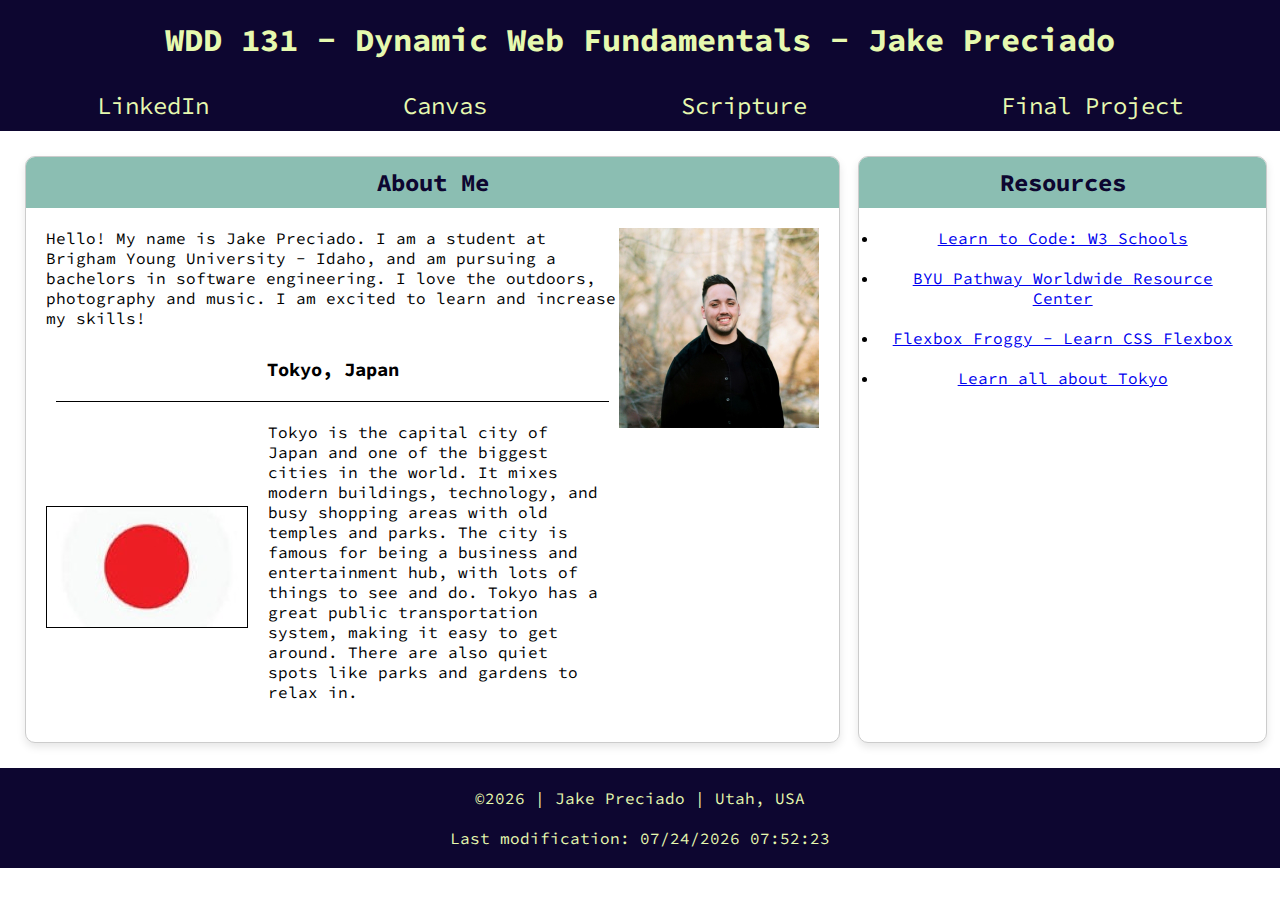
<file: index.html>
<!DOCTYPE html>
<html lang="en">

<head>
    <meta charset="UTF-8">
    <meta name="viewport" content="width=device-width, initial-scale=1.0">
    <title>WDD 131 - Dynamic Web Fundamentals - Jake Preciado</title>
    <meta name="description"
        content="Hello, my name is Jake Preciado! This is the landing page for my course project in WDD 131 - Dynamic Web Fundamentals. This page features a brief introduction about me, various links to other sites and resources, and JavaScript to dynamically update the footer.">
    <meta name="author" content="Jake Preciado">
    <link rel="preconnect" href="https://fonts.googleapis.com">
    <link rel="preconnect" href="https://fonts.gstatic.com" crossorigin>
    <link
        href="https://fonts.googleapis.com/css2?family=Raleway:ital,wght@0,100..900;1,100..900&family=Source+Code+Pro:ital,wght@0,200..900;1,200..900&display=swap"
        rel="stylesheet">
    <link rel="stylesheet" href="styles/base.css">
    <script src="scripts/getdates.js" defer></script>
</head>

<body>
    <header>
        <h1>WDD 131 - Dynamic Web Fundamentals - Jake Preciado</h1>
        <nav>
            <a href="https://www.linkedin.com/feed/">LinkedIn</a>
            <a href="https://byupw.instructure.com/.">Canvas</a>
            <a
                href="https://www.churchofjesuschrist.org/study/scriptures/dc-testament/dc/122?lang=eng&id=p8#p8">Scripture</a>
            <a>Final Project</a>
        </nav>
    </header>
    <main>
        <div class="main-content">
            <section class="card main-content-left">
                <h2>About Me</h2>
                <div class="about-me">
                    <div>
                        <p>
                            Hello! My name is Jake Preciado. I am a student at Brigham Young University - Idaho, and am
                            pursuing a bachelors in software engineering. I love the outdoors, photography and music. I
                            am excited to learn and increase my skills!
                        </p>
                        <div class="Japan">
                            <h3>Tokyo, Japan</h3>
                            <div>
                                <img id="flag" src="images/flag.jpg" alt="Japanese National Flag">
                                <p>
                                    Tokyo is the capital city of Japan and one of the biggest cities in the world. It
                                    mixes modern buildings, technology, and busy shopping areas with old temples and
                                    parks. The city is famous for being a business and entertainment hub, with lots of
                                    things to see and do. Tokyo has a great public transportation system, making it easy
                                    to get around. There are also quiet spots like parks and gardens to relax in.
                                </p>
                            </div>
                        </div>
                    </div>
                    <img id="profile" src="images/profile.jpg" alt="Profile picture of me.">
                </div>
            </section>
            <section class="card main-content-right">
                <h2>Resources</h2>
                <ul>
                    <li><a href="https://www.w3schools.com/">Learn to Code: W3 Schools</a></li>
                    <li><a href="https://resourcecenter.byupathway.edu/">BYU Pathway Worldwide Resource Center</a></li>
                    <li><a href="https://flexboxfroggy.com/">Flexbox Froggy - Learn CSS Flexbox</a></li>
                    <li><a href="https://en.wikipedia.org/wiki/Tokyo">Learn all about Tokyo</a></li>
                </ul>
            </section>
        </div>
    </main>
    <footer>
        <p>&copy;<span id="currentYear"></span> | Jake Preciado | Utah, USA</p>
        <p id="lastModified"></p>
    </footer>
</body>

</html>
</file>
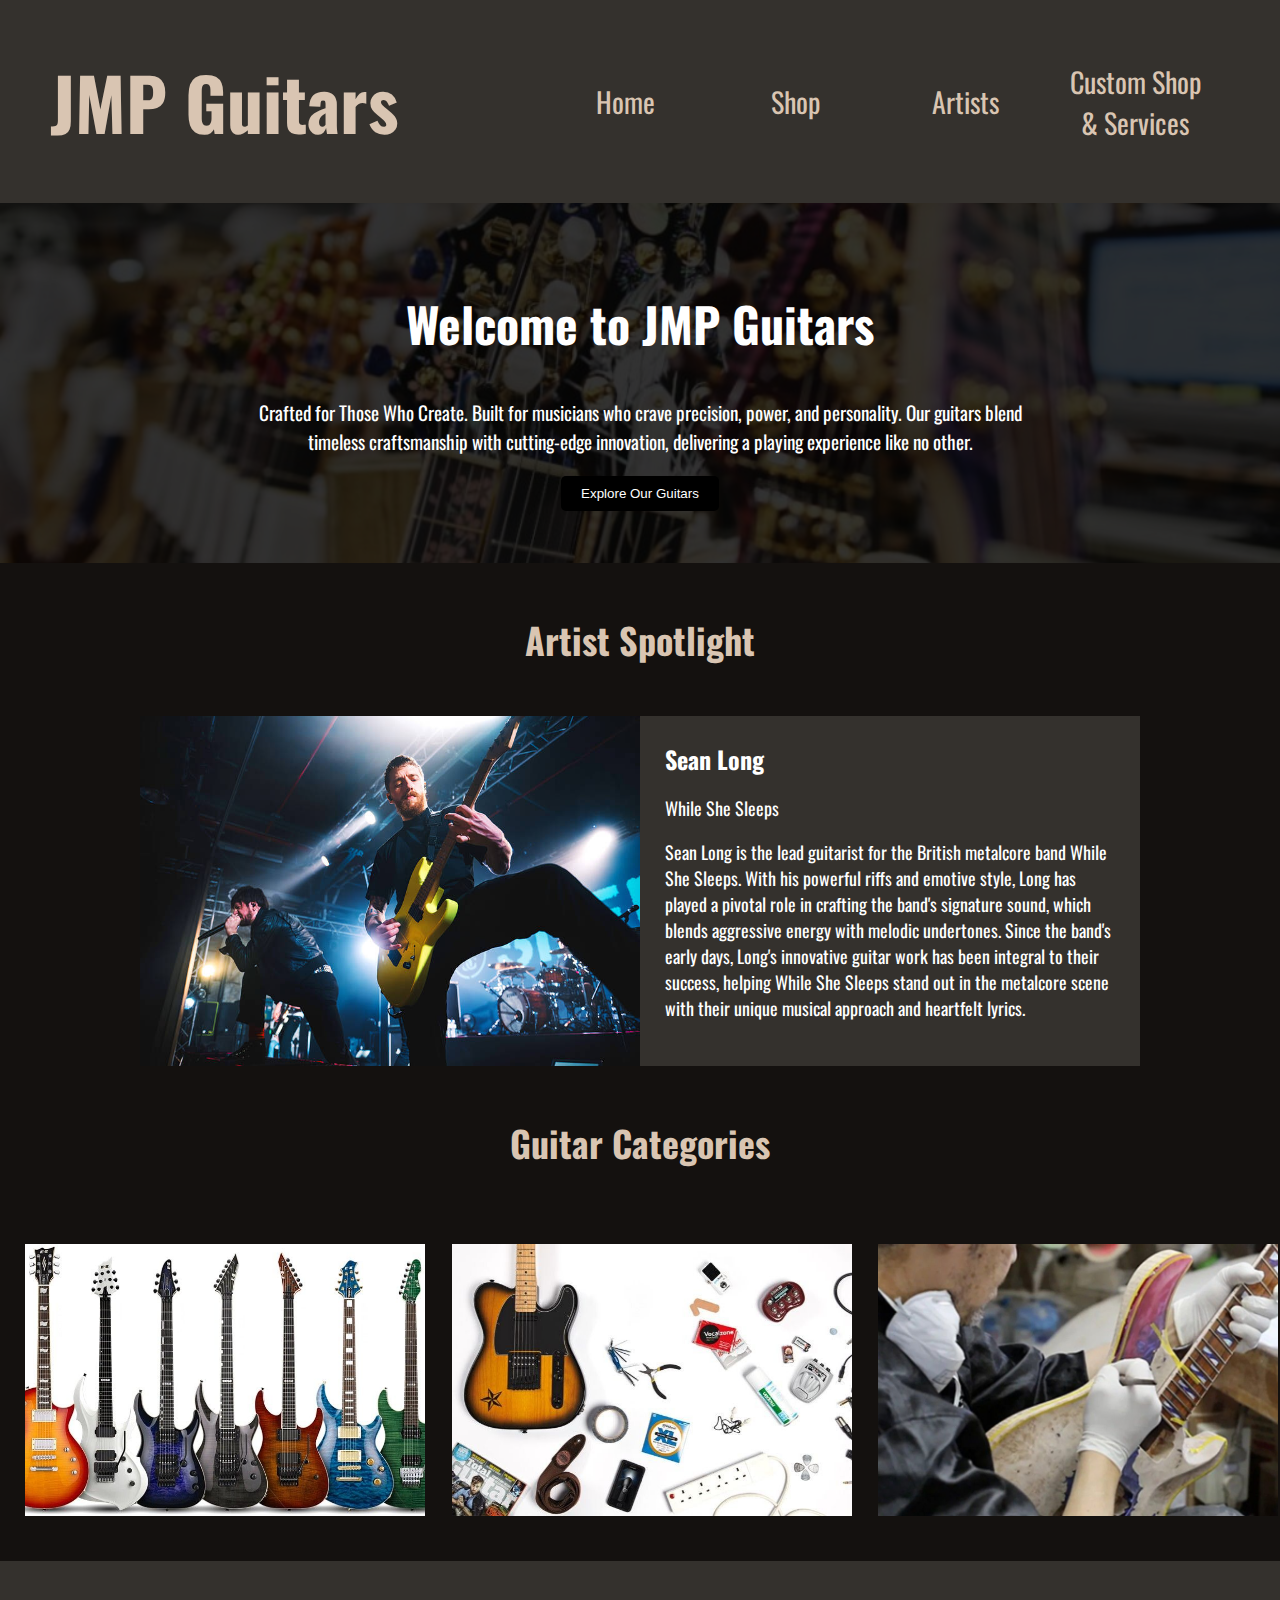
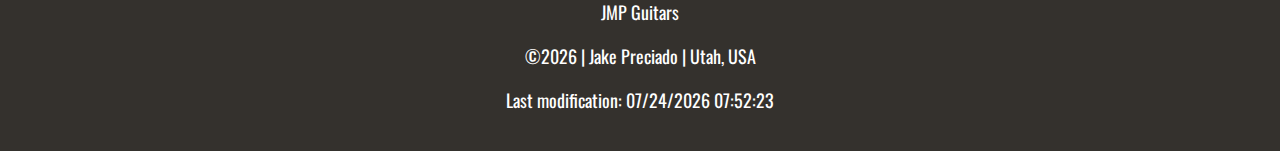
<file: project/index.html>
<!DOCTYPE html>
<html lang="en">

<head>
    <meta charset="UTF-8">
    <meta name="viewport" content="width=device-width, initial-scale=1.0">
    <meta name="description" content="JMP Guitars - Custom Guitars, Accessories, and Services">
    <link rel="preconnect" href="https://fonts.googleapis.com">
    <link rel="preconnect" href="https://fonts.gstatic.com" crossorigin>
    <link href="https://fonts.googleapis.com/css2?family=Oswald:wght@200..700&display=swap" rel="stylesheet">
    <link rel="stylesheet" href="styles/main.css">
    <script src="scripts/main.js" defer></script>
    <title>JMP Guitars</title>
</head>

<body>
    <header>
        <div class="header">
            <h1>JMP Guitars</h1>
            <div class="hamburger-menu" id="hamburger-menu">
                <div class="bar"></div>
                <div class="bar"></div>
                <div class="bar"></div>
            </div>
        </div>
        <nav id="navbar">
            <a href="index.html">Home</a>
            <a href="shop.html">Shop</a>
            <a href="artists.html">Artists</a>
            <a href="custom.html">Custom Shop & Services</a>
        </nav>
    </header>

    <div class="hero">
        <div class="hero-overlay">
            <h1>Welcome to JMP Guitars</h1>
            <p>Crafted for Those Who Create. Built for musicians who crave precision, power, and personality. Our
                guitars blend timeless craftsmanship with cutting-edge innovation, delivering a playing experience like
                no other.</p>
            <a href="shop.html">
                <button class="hero-btn">Explore Our Guitars</button>
            </a>
        </div>
    </div>

    <section class="artist-section">
        <h2 class="section-header">Artist Spotlight</h2>
        <div class="artist-spotlight" id="artists"></div>
    </section>

    <section id="guitar-categories">
        <h2 class="section-header">Guitar Categories</h2>
        <div class="category-grid">
            <div class="category-box">
                <a href="shop.html">
                    <img src="images/guitars.webp" alt="Guitar lineup">
                    <div class="overlay">
                        <h2>Guitars</h2>
                    </div>
                </a>
            </div>
            <div class="category-box">
                <a href="shop.html">
                    <img src="images/accesories.webp" alt="Guitar Accessories">
                    <div class="overlay">
                        <h2>Accessories</h2>
                    </div>
                </a>
            </div>
            <div class="category-box">
                <a href="custom.html">
                    <img src="images/custom-shop.webp" alt="Guitar Custom Build">
                    <div class="overlay">
                        <h2>Custom Shop & Services</h2>
                    </div>
                </a>
            </div>
        </div>
    </section>

    <footer>
        <p>JMP Guitars</p>
        <p>&copy;<span id="currentYear"></span> | Jake Preciado | Utah, USA</p>
        <p id="lastModified"></p>
    </footer>
</body>

</html>
</file>
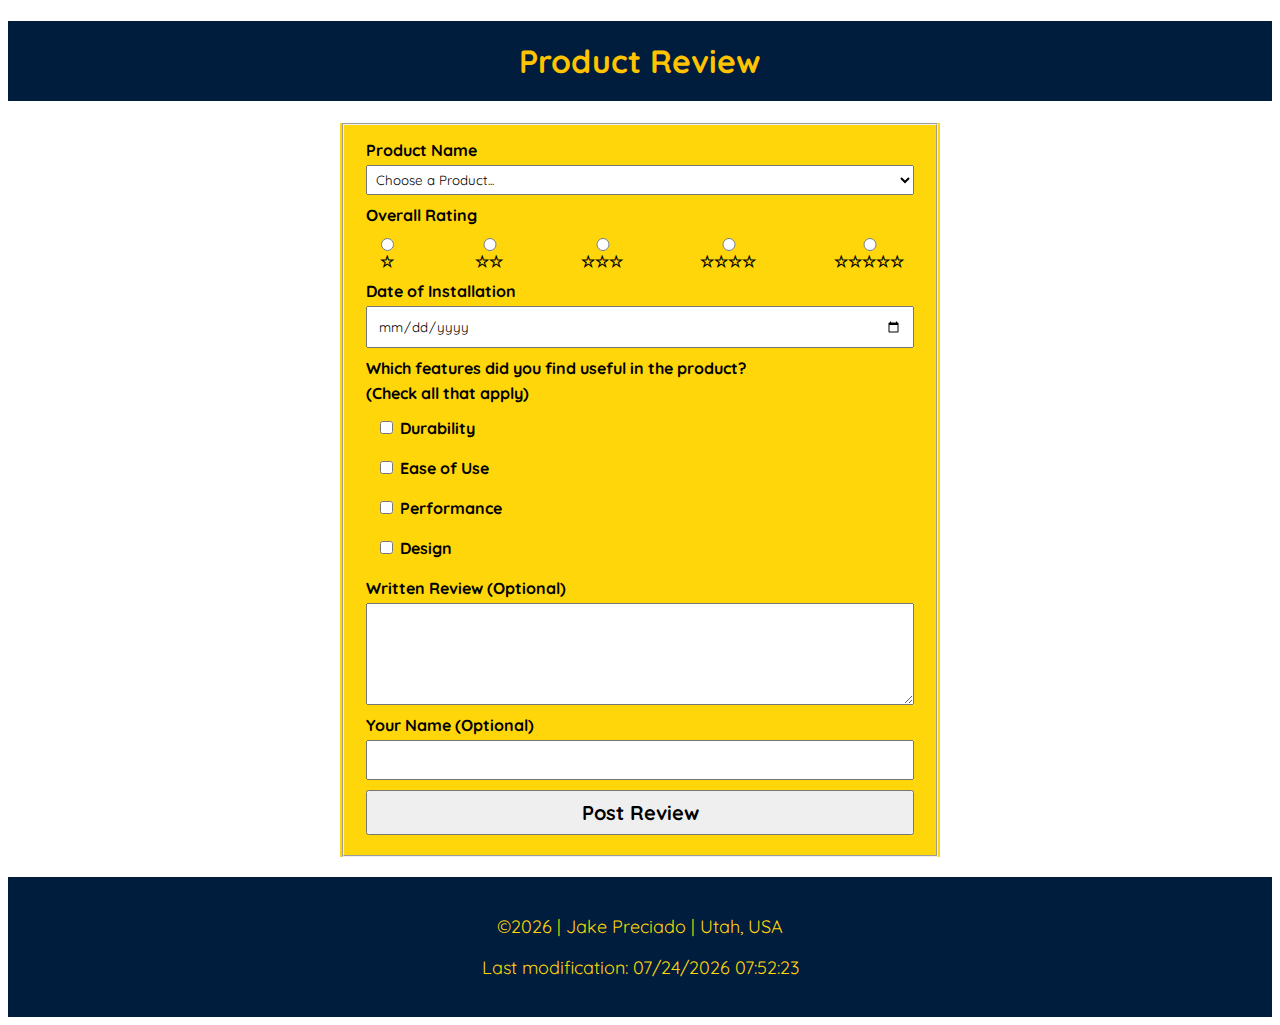
<file: form.html>
<!DOCTYPE html>
<html lang="en">

<head>
    <meta charset="utf-8">
    <meta name="viewport" content="width=device-width, initial-scale=1.0">
    <meta name="description" content="Jake Preciado Product Review Form">
    <meta name="author" content="Jake Preciado">
    <title>Product Review | WDD131 Jake Preciado</title>
    <link rel="preconnect" href="https://fonts.googleapis.com">
    <link rel="preconnect" href="https://fonts.gstatic.com" crossorigin>
    <link href="https://fonts.googleapis.com/css2?family=Quicksand:wght@300..700&display=swap" rel="stylesheet">
    <link rel="stylesheet" href="styles/form.css">
    <script src="scripts/form.js" defer></script>
</head>

<body>
    <header>
        <h1>Product Review</h1>
    </header>
    <main>
        <form id="reviewForm" method="get" action="review.html" class="product">
            <fieldset>
                <div class="product-name">
                    <label for="productName">Product Name</label>
                    <select name="productName" id="productName" required>
                        <option value="newOption" disabled selected>Choose a Product...</option>
                    </select>
                </div>

                <div class="overall-rating">
                    <label>Overall Rating</label>
                    <div class="rating">
                        <div>
                            <input type="radio" name="rating" id="oneStar" required>
                            <label for="oneStar">☆</label>
                        </div>
                        <div>
                            <input type="radio" name="rating" id="twoStar" required>
                            <label for="twoStar">☆☆</label>
                        </div>
                        <div>
                            <input type="radio" name="rating" id="threeStar" required>
                            <label for="threeStar">☆☆☆</label>
                        </div>
                        <div>
                            <input type="radio" name="rating" id="fourStar" required>
                            <label for="fourStar">☆☆☆☆</label>
                        </div>
                        <div>
                            <input type="radio" name="rating" id="fiveStar" required>
                            <label for="fiveStar">☆☆☆☆☆</label>
                        </div>
                    </div>
                </div>

                <div class="date-install">
                    <label for="installDate">Date of Installation</label>
                    <input type="date" name="installation" id="installDate">
                </div>

                <div class="feature-list">
                    <label>Which features did you find useful in the product?</label>
                    <span class="apply">(Check all that apply)</span>
                    <div>
                        <input type="checkbox" name="durability" id="strength">
                        <label for="strength">Durability</label>
                    </div>
                    <div>
                        <input type="checkbox" name="easyuse" id="ease">
                        <label for="ease">Ease of Use</label>
                    </div>
                    <div>
                        <input type="checkbox" name="performance" id="perform">
                        <label for="perform">Performance</label>
                    </div>
                    <div>
                        <input type="checkbox" name="design" id="design">
                        <label for="design">Design</label>
                    </div>
                </div>

                <div class="written-review">
                    <label for="writtenReview">Written Review <span class="optional">(Optional)</span></label>
                    <textarea name="review" id="writtenReview" rows="6"></textarea>
                </div>

                <div class="your-name">
                    <label for="name">Your Name <span class="optional">(Optional)</span></label>
                    <input type="text" name="name" id="name">
                </div>

                <div class="submit-btn">
                    <input id="submit" type="submit" value="Post Review">
                </div>

            </fieldset>
        </form>
    </main>
    <footer>
        <p>&copy;<span id="currentYear"></span> | Jake Preciado | Utah, USA</p>
        <p id="lastModified"></p>
    </footer>
</body>

</html>
</file>
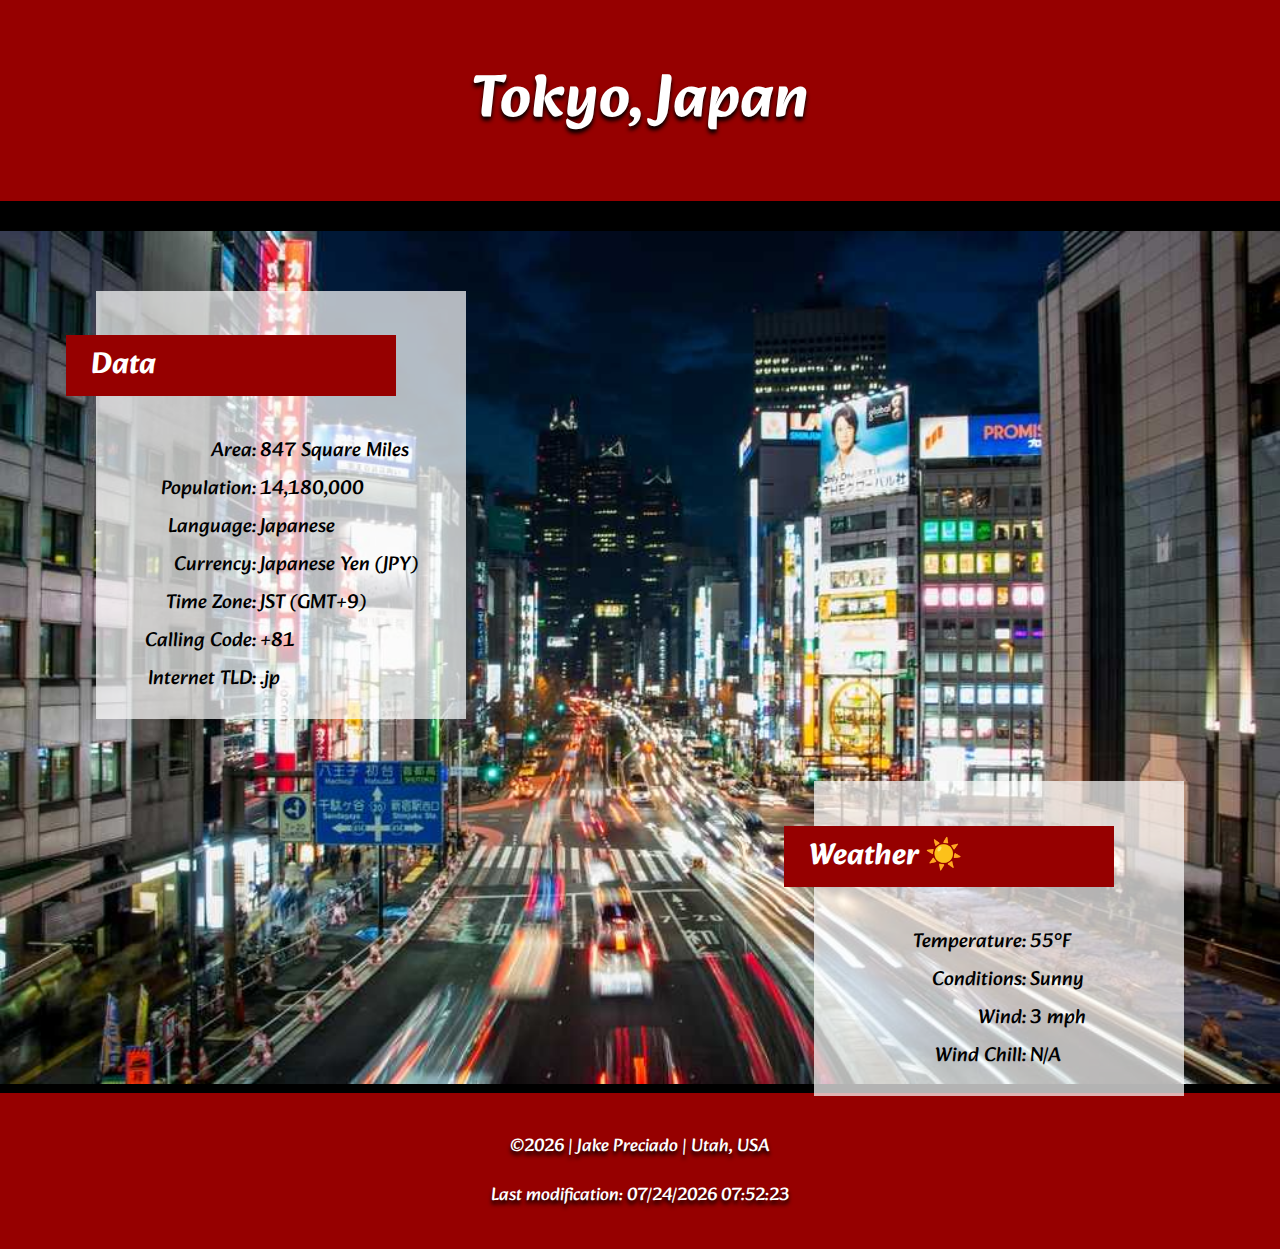
<file: place.html>
<!DOCTYPE html>
<html lang="en">

<head>
    <meta charset="UTF-8">
    <meta name="viewport" content="width=device-width, initial-scale=1.0">
    <title>Tokyo, Japan | WDD131 Jake Preciado</title>
    <meta name="description" content="Information and facts about Tokyo, Japan's weather and city/country. A project for WDD 131.">
    <meta name="author" content="Jake Preciado">
    <link rel="preconnect" href="https://fonts.googleapis.com">
    <link rel="preconnect" href="https://fonts.gstatic.com" crossorigin>
    <link href="https://fonts.googleapis.com/css2?family=Alkatra:wght@400..700&display=swap" rel="stylesheet">
    <link rel="stylesheet" href="styles/place.css">
    <link rel="stylesheet" href="styles/place-large.css">
    <script src="scripts/place.js" defer></script>
</head>

<body>
    <header>
        <h1>Tokyo, Japan</h1>
    </header>
    <main>
        <div class="hero">
            <picture>
                <source srcset="images/tokyo-large.webp" media="(min-width: 700px)">
                <img src="images/tokyo-small.webp" alt="City of Tokyo, Japan" width="700">
            </picture>
        </div>
        <section class="data">
            <h2>Data</h2>
            <table>
                <tr>
                    <td>Area:</td>
                    <td>847 Square Miles</td>
                </tr>
                <tr>
                    <td>Population: </td>
                    <td>14,180,000</td>
                </tr>
                <tr>
                    <td>Language: </td>
                    <td>Japanese</td>
                </tr>
                <tr>
                    <td>Currency: </td>
                    <td>Japanese Yen (JPY)</td>
                </tr>
                <tr>
                    <td>Time Zone: </td>
                    <td>JST (GMT+9)</td>
                </tr>
                <tr>
                    <td>Calling Code: </td>
                    <td>+81</td>
                </tr>
                <tr>
                    <td>Internet TLD:</td>
                    <td>.jp</td>
                </tr>
            </table>
        </section>
        <section class="weather">
            <h2>Weather</h2>
            <img src="images/sunny-icon.svg" alt="Sunny weather Icon">
            <table>
                <tr>
                    <td>Temperature: </td>
                    <td id="temp-value">55°F</td>
                </tr>
                <tr>
                    <td>Conditions: </td>
                    <td>Sunny</td>
                </tr>
                <tr>
                    <td>Wind: </td>
                    <td id="wind-speed">3 mph</td>
                </tr>
                <tr>
                    <td>Wind Chill: </td>
                    <td id="windchill-factor"></td>
                </tr>
            </table>
        </section>
    </main>
    <footer>
        <p>&copy;<span id="currentYear"></span> | Jake Preciado | Utah, USA</p>
        <p id="lastModified"></p>
    </footer>
</body>

</html>
</file>
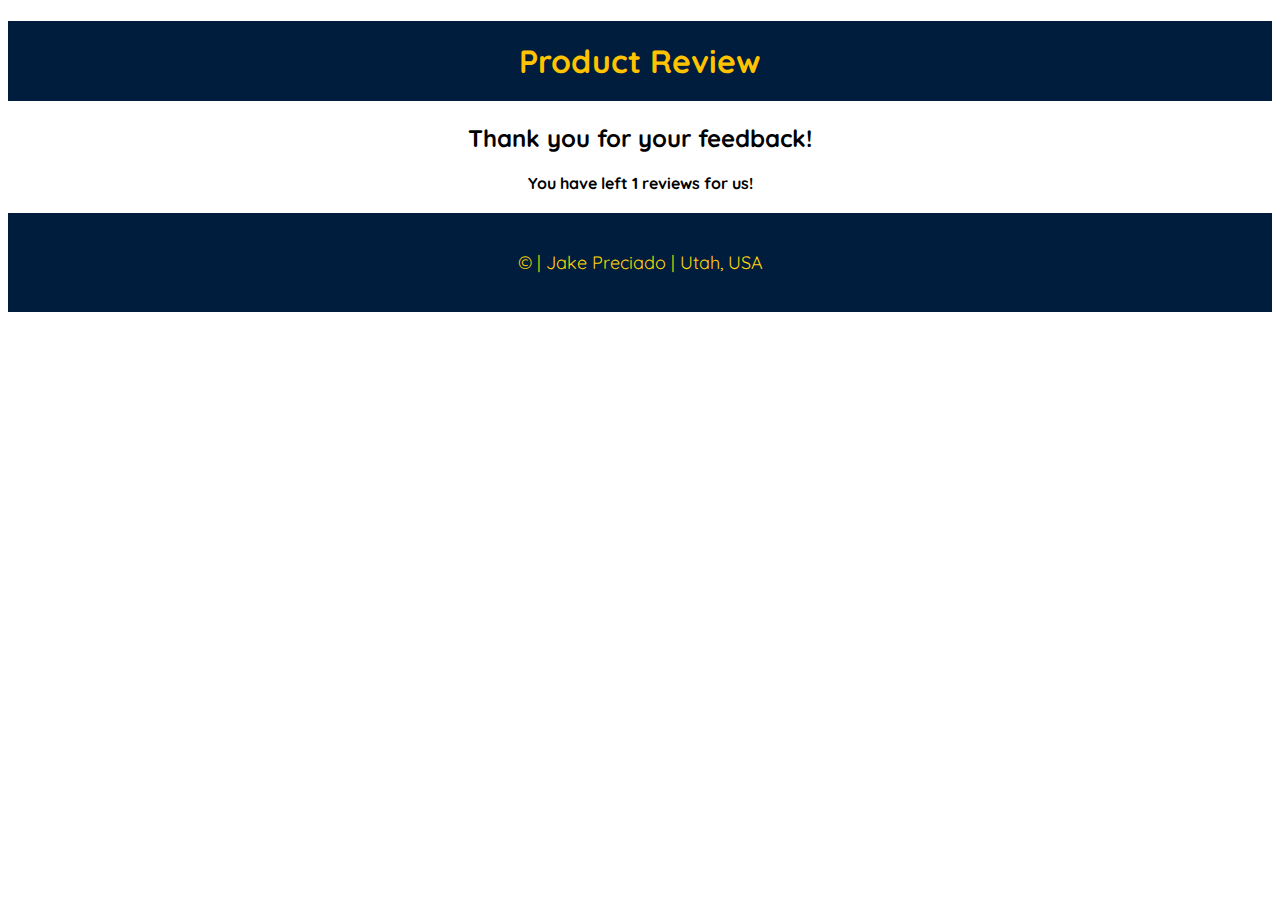
<file: review.html>
<!DOCTYPE html>
<html lang="en">

<head>
    <meta charset="utf-8">
    <meta name="viewport" content="width=device-width, initial-scale=1.0">
    <meta name="description" content="Jake Preciado Product Review Form">
    <meta name="author" content="Jake Preciado">
    <title>Product Review | WDD131 Jake Preciado</title>
    <link rel="preconnect" href="https://fonts.googleapis.com">
    <link rel="preconnect" href="https://fonts.gstatic.com" crossorigin>
    <link href="https://fonts.googleapis.com/css2?family=Quicksand:wght@300..700&display=swap" rel="stylesheet">
    <link rel="stylesheet" href="styles/form.css">
    <script src="scripts/review.js" defer></script>
</head>

<body>
    <header>
        <h1>Product Review</h1>
    </header>
    <main>
        <h2>Thank you for your feedback!</h2>
        <p>You have left <span id="reviews"></span> reviews for us!</p>
    </main>
    <footer>
        <p>&copy;<span id="currentYear"></span> | Jake Preciado | Utah, USA</p>
        <p id="lastModified"></p>
    </footer>
</body>

</html>
</file>
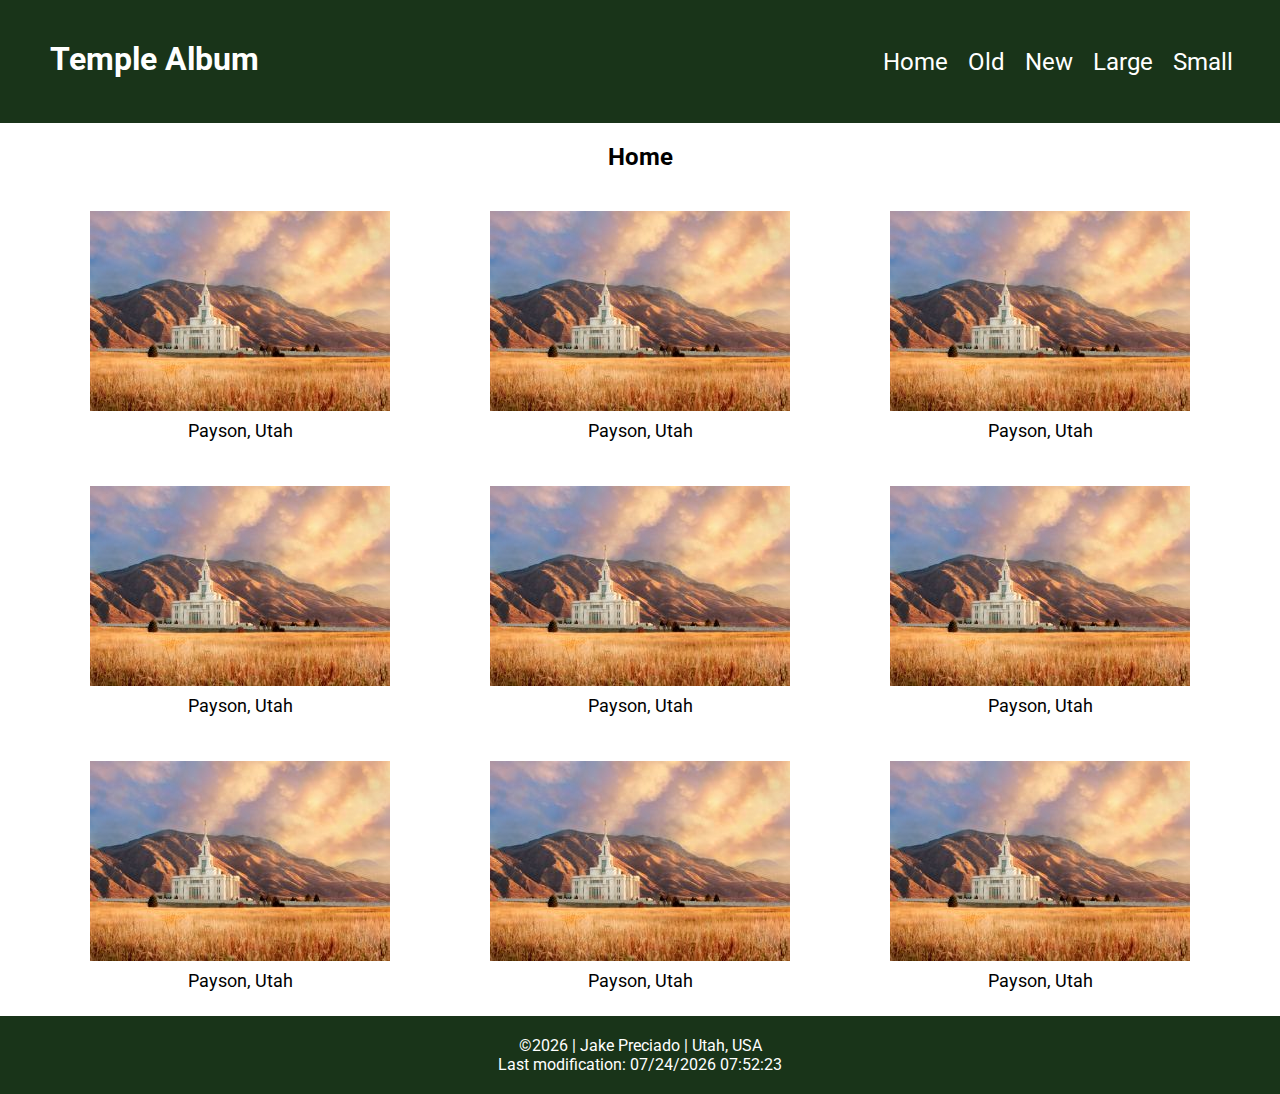
<file: temples.html>
<!DOCTYPE html>
<html lang="en">

<head>
    <meta charset="UTF-8">
    <meta name="viewport" content="width=device-width, initial-scale=1.0">
    <title> Temple Album | WDD 131 - Jake Preciado</title>
    <meta name="description"
        content="Hello, my name is Jake Preciado! This is the temple picture album for my course project in WDD 131 - Dynamic Web Fundamentals.">
    <meta name="author" content="Jake Preciado">
    <link rel="preconnect" href="https://fonts.googleapis.com">
    <link rel="preconnect" href="https://fonts.gstatic.com" crossorigin>
    <link
        href="https://fonts.googleapis.com/css2?family=Raleway:ital,wght@0,100..900;1,100..900&family=Roboto:ital,wght@0,100..900;1,100..900&family=Source+Code+Pro:ital,wght@0,200..900;1,200..900&display=swap"
        rel="stylesheet">
    <link rel="stylesheet" href="styles/temples.css">
    <link rel="stylesheet" href="styles/temples-large.css">
    <script src="scripts/temples.js" defer></script>
</head>

<body>
    <header>
        <div class="header-title">
            <h1>Temple Album</h1>
            <div class="hamburger-menu" id="hamburger-menu">
                <div class="bar"></div>
                <div class="bar"></div>
                <div class="bar"></div>
            </div>
        </div>
        <nav id="navbar">
            <a href="#home">Home</a>
            <a href="#old">Old</a>
            <a href="#new">New</a>
            <a href="#large">Large</a>
            <a href="#small">Small</a>
        </nav>
    </header>
    <main>
        <h2>Home</h2>
        <div class="picture-grid">
            <figure>
                <img src="images/payson-temple.jpg"
                    alt="The Church of Jesus Christ of Latter Day Saints - Payson, Utah Temple">
                <figcaption>Payson, Utah</figcaption>
            </figure>
            <figure>
                <img src="images/payson-temple.jpg"
                    alt="The Church of Jesus Christ of Latter Day Saints - Payson, Utah Temple">
                <figcaption>Payson, Utah</figcaption>
            </figure>
            <figure>
                <img src="images/payson-temple.jpg"
                    alt="The Church of Jesus Christ of Latter Day Saints - Payson, Utah Temple">
                <figcaption>Payson, Utah</figcaption>
            </figure>
            <figure>
                <img src="images/payson-temple.jpg"
                    alt="The Church of Jesus Christ of Latter Day Saints - Payson, Utah Temple">
                <figcaption>Payson, Utah</figcaption>
            </figure>
            <figure>
                <img src="images/payson-temple.jpg"
                    alt="The Church of Jesus Christ of Latter Day Saints - Payson, Utah Temple">
                <figcaption>Payson, Utah</figcaption>
            </figure>
            <figure>
                <img src="images/payson-temple.jpg"
                    alt="The Church of Jesus Christ of Latter Day Saints - Payson, Utah Temple">
                <figcaption>Payson, Utah</figcaption>
            </figure>
            <figure>
                <img src="images/payson-temple.jpg"
                    alt="The Church of Jesus Christ of Latter Day Saints - Payson, Utah Temple">
                <figcaption>Payson, Utah</figcaption>
            </figure>
            <figure>
                <img src="images/payson-temple.jpg"
                    alt="The Church of Jesus Christ of Latter Day Saints - Payson, Utah Temple">
                <figcaption>Payson, Utah</figcaption>
            </figure>
            <figure>
                <img src="images/payson-temple.jpg"
                    alt="The Church of Jesus Christ of Latter Day Saints - Payson, Utah Temple">
                <figcaption>Payson, Utah</figcaption>
            </figure>
        </div>
    </main>
    <footer>
        <p>&copy;<span id="currentYear"></span> | Jake Preciado | Utah, USA</p>
        <p id="lastModified"></p>
    </footer>
</body>

</html>
</file>
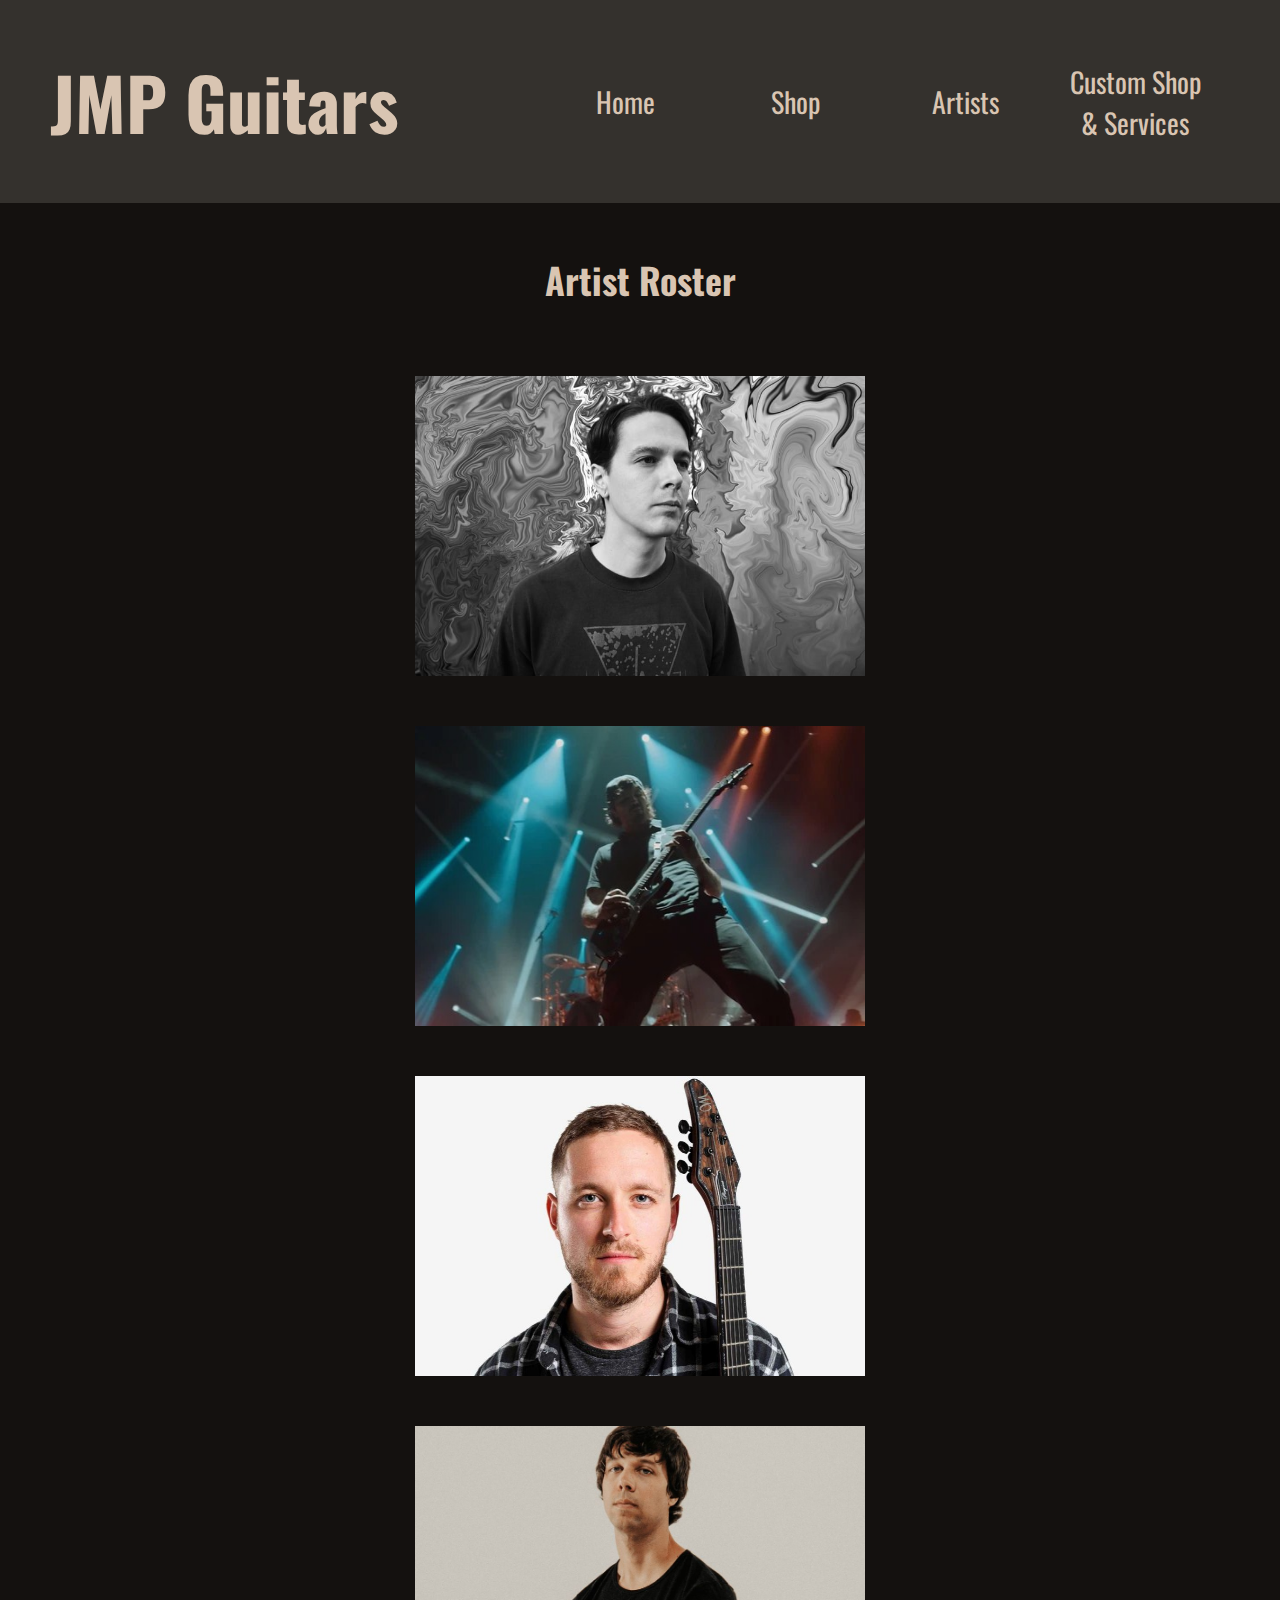
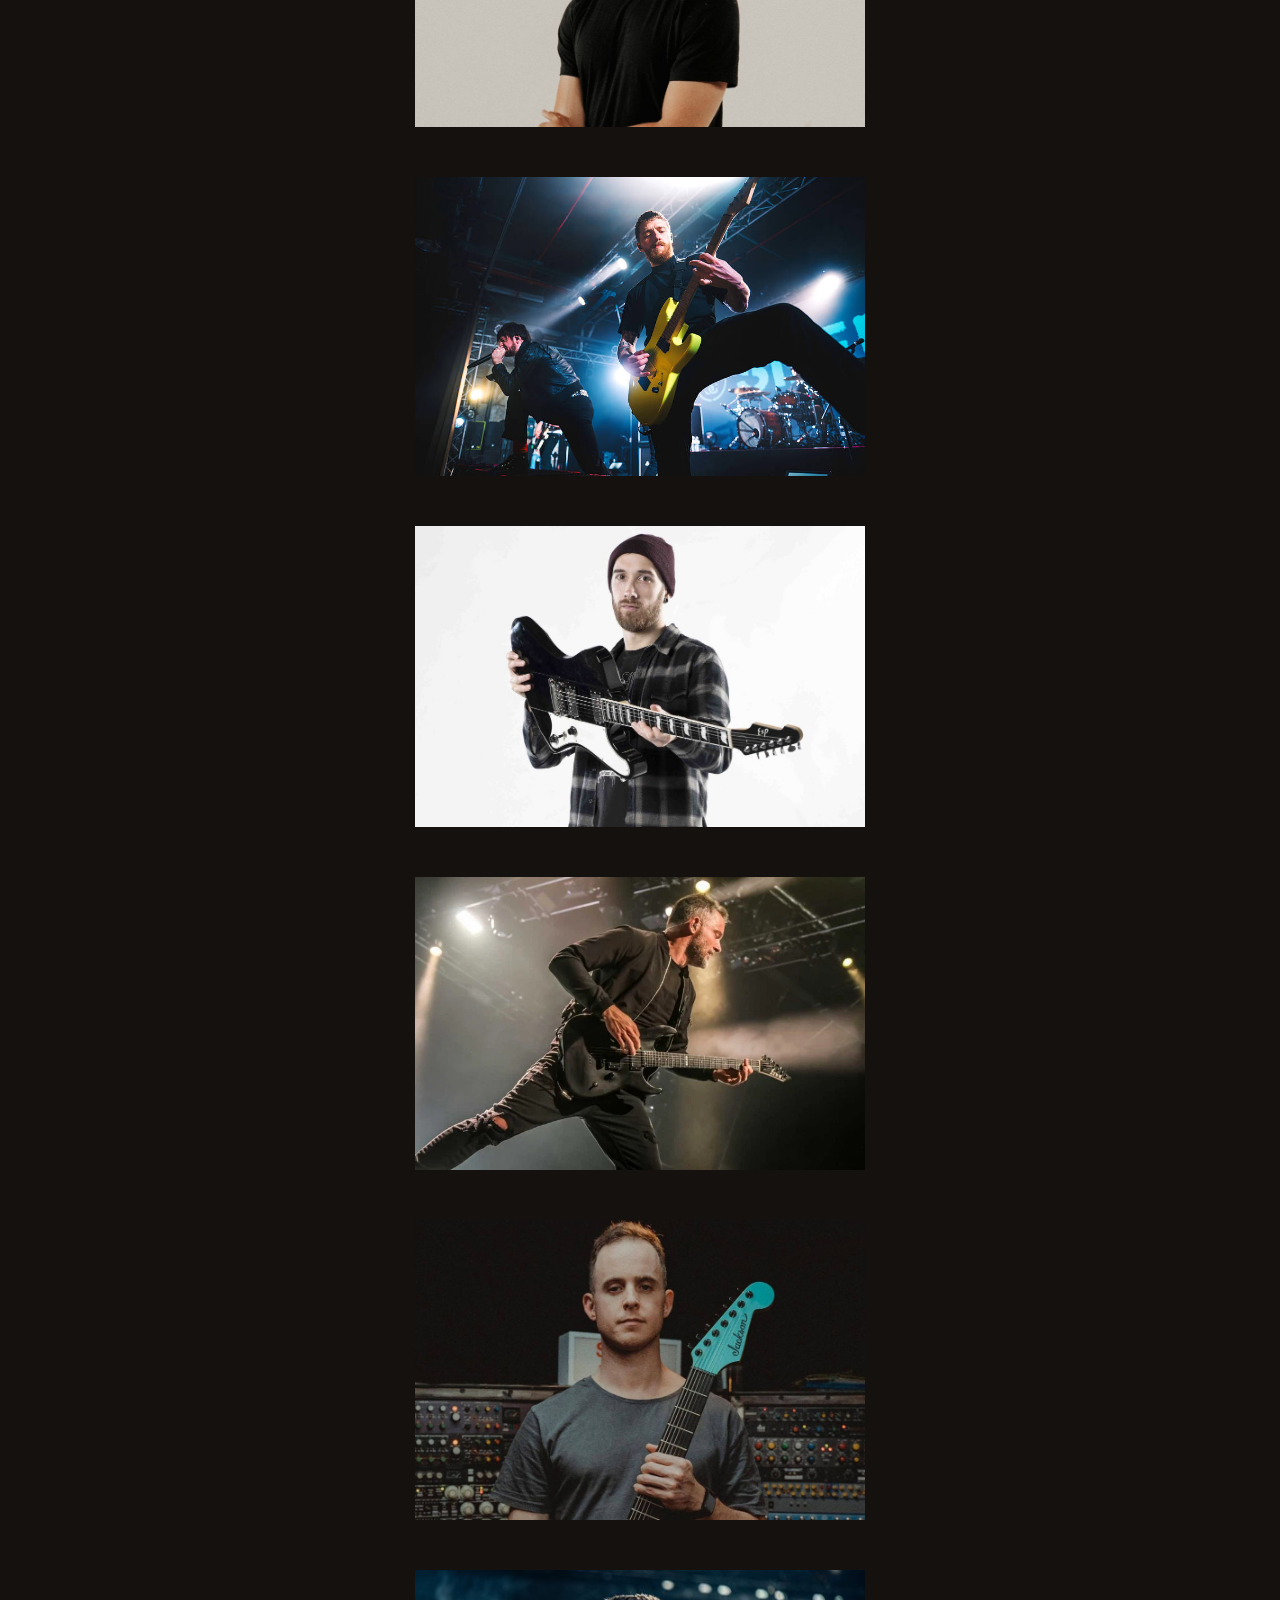
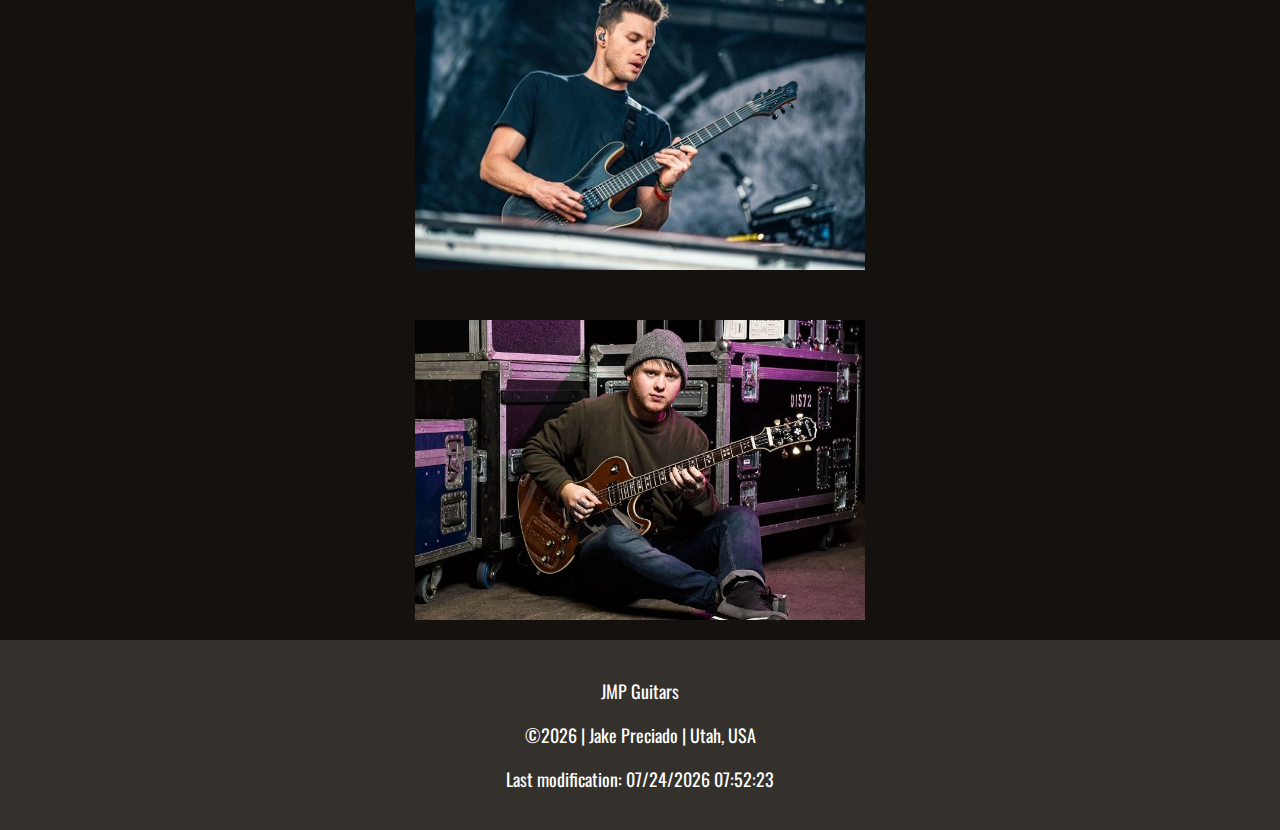
<file: project/artists.html>
<!DOCTYPE html>
<html lang="en">

<head>
    <meta charset="UTF-8">
    <meta name="viewport" content="width=device-width, initial-scale=1.0">
    <meta name="description" content="JMP Guitars - Custom Guitars, Accessories, and Services">
    <link rel="preconnect" href="https://fonts.googleapis.com">
    <link rel="preconnect" href="https://fonts.gstatic.com" crossorigin>
    <link href="https://fonts.googleapis.com/css2?family=Oswald:wght@200..700&display=swap" rel="stylesheet">
    <link rel="stylesheet" href="styles/artist.css">
    <link rel="stylesheet" href="styles/main.css">
    <script src="scripts/artists.js" defer></script>
    <title>JMP Guitars</title>
</head>

<body>
    <header>
        <div class="header">
            <h1>JMP Guitars</h1>
            <div class="hamburger-menu" id="hamburger-menu">
                <div class="bar"></div>
                <div class="bar"></div>
                <div class="bar"></div>
            </div>
        </div>
        <nav id="navbar">
            <a href="index.html">Home</a>
            <a href="shop.html">Shop</a>
            <a href="artists.html">Artists</a>
            <a href="custom.html">Custom Shop & Services</a>
        </nav>
    </header>

    <main>
        <h2 class="section-header">Artist Roster</h2>
        <section class="artist-section">
            <div class="artists" id="artists"></div>
        </section>
    </main>

    <div class="modal" id="modal">
        <div class="modal-content">
            <h2 class="modal-header" id="modalHeader"></h2>
            <p class="modal-body" id="modalBody"></p>
            <button class="close-btn" id="closeModal">Close</button>
        </div>
    </div>

    <footer>
        <p>JMP Guitars</p>
        <p>&copy;<span id="currentYear"></span> | Jake Preciado | Utah, USA</p>
        <p id="lastModified"></p>
    </footer>
</body>

</html>
</file>
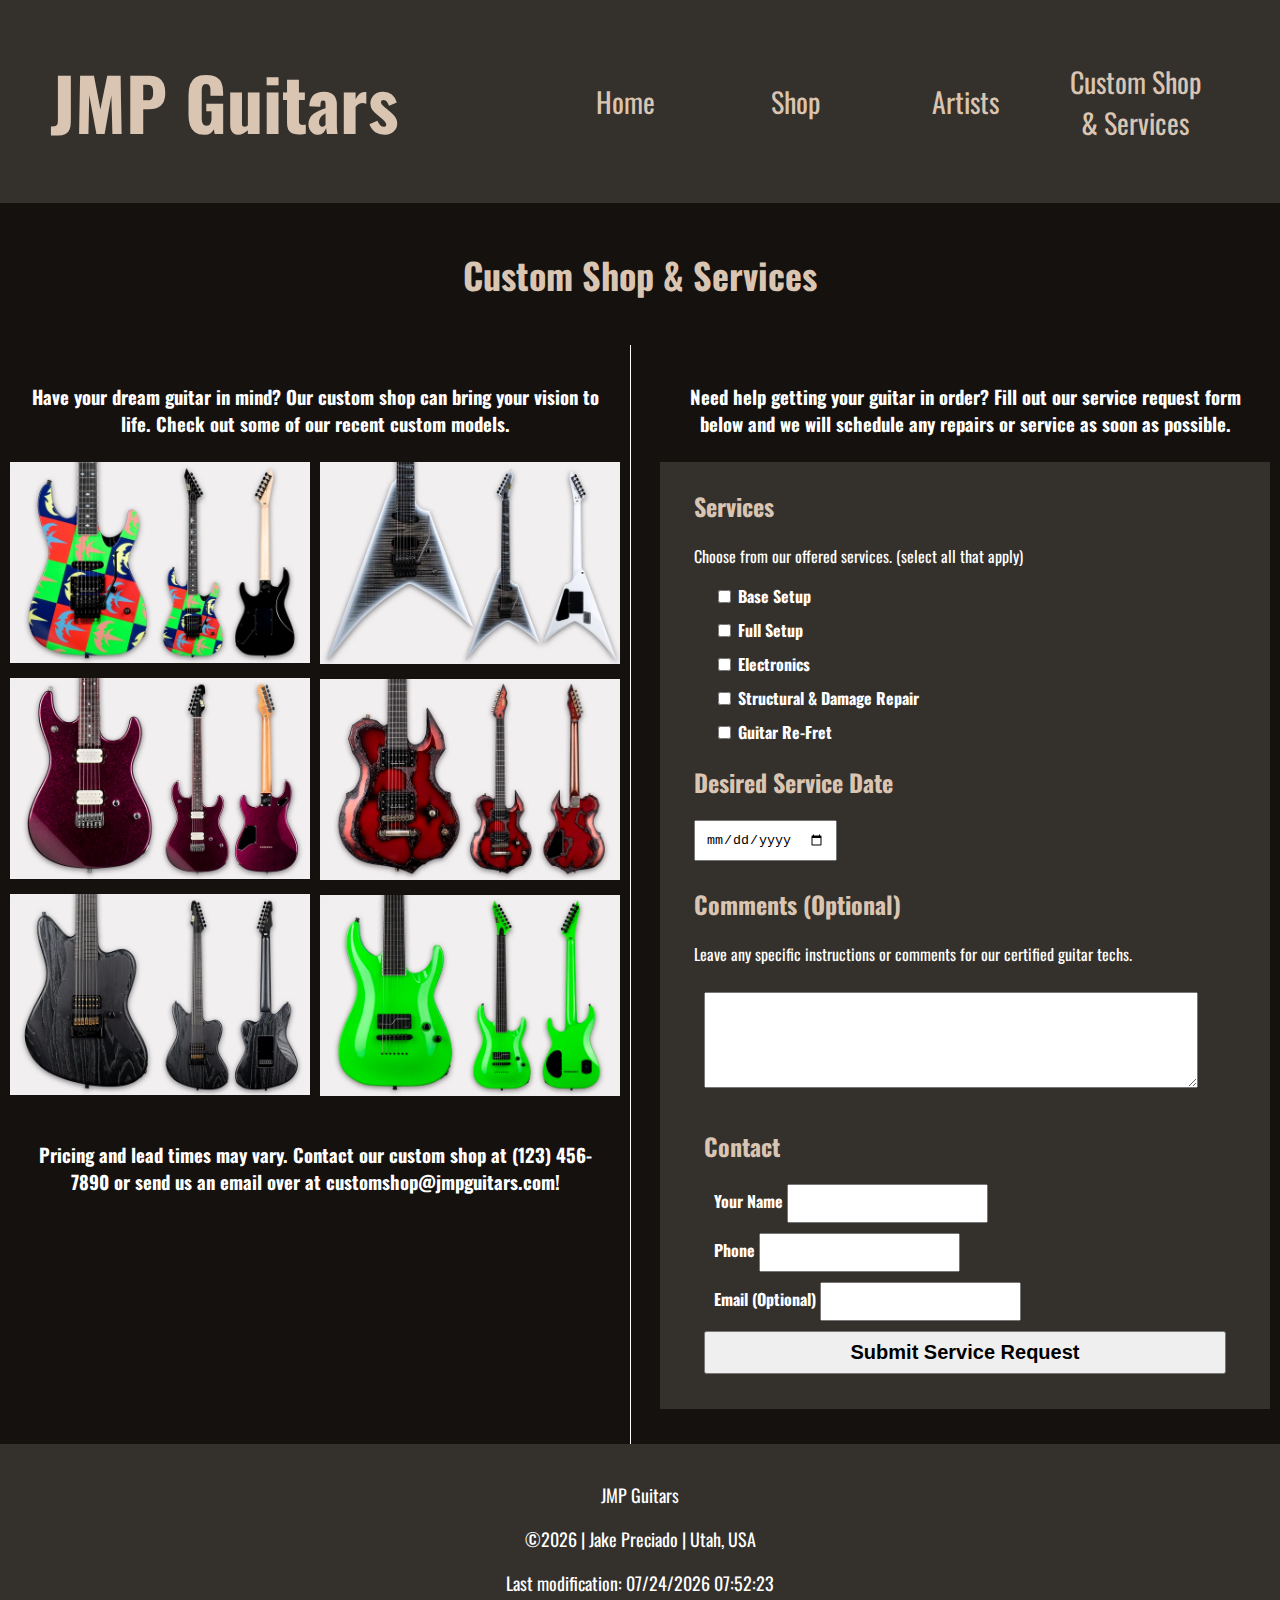
<file: project/custom.html>
<!DOCTYPE html>
<html lang="en">

<head>
    <meta charset="UTF-8">
    <meta name="viewport" content="width=device-width, initial-scale=1.0">
    <meta name="description" content="JMP Guitars - Custom Guitars, Accessories, and Services">
    <link rel="preconnect" href="https://fonts.googleapis.com">
    <link rel="preconnect" href="https://fonts.gstatic.com" crossorigin>
    <link href="https://fonts.googleapis.com/css2?family=Oswald:wght@200..700&display=swap" rel="stylesheet">
    <link rel="stylesheet" href="styles/main.css">
    <link rel="stylesheet" href="styles/custom.css">
    <script src="scripts/custom.js" defer></script>
    <title>JMP Guitars</title>
</head>

<body>
    <header>
        <div class="header">
            <h1>JMP Guitars</h1>
            <div class="hamburger-menu" id="hamburger-menu">
                <div class="bar"></div>
                <div class="bar"></div>
                <div class="bar"></div>
            </div>
        </div>
        <nav id="navbar">
            <a href="index.html">Home</a>
            <a href="shop.html">Shop</a>
            <a href="artists.html">Artists</a>
            <a href="custom.html">Custom Shop & Services</a>
        </nav>
    </header>

    <h1 class="section-header">Custom Shop & Services</h1>

    <main class="customs-page-grid">
        <section class="page-column left">
            <h3>Have your dream guitar in mind? Our custom shop can bring your vision to life. Check out some of our
                recent custom models.</h3>
            <div class="custom-models">
                <div class="custom-column">
                    <img src="images/custom1.webp" alt="Custom Shop Guitar">
                    <img src="images/custom2.webp" alt="Custom Shop Guitar">
                    <img src="images/custom3.webp" alt="Custom Shop Guitar">
                </div>
                <div class="custom-column">
                    <img src="images/custom4.webp" alt="Custom Shop Guitar">
                    <img src="images/custom5.webp" alt="Custom Shop Guitar">
                    <img src="images/custom6.webp" alt="Custom Shop Guitar">
                </div>
            </div>
            <h3>Pricing and lead times may vary. Contact our custom shop at (123) 456-7890 or send us an email over at
                customshop@jmpguitars.com!</h3>
        </section>

        <section class="page-column">
            <h3>Need help getting your guitar in order? Fill out our service request form below and we will schedule any
                repairs or service as soon as possible.</h3>
            <form id="serviceForm" method="get" onsubmit="return handleFormSubmission(event)">
                <fieldset>

                    <div class="comments form-section">
                        <div class="services ">
                            <h2>Services</h2>
                            <p>Choose from our offered services. (select all that apply)</p>
                            <div class="services">
                                <div>
                                    <input type="checkbox" name="service[]" id="baseSetup">
                                    <label for="baseSetup">Base Setup</label>
                                </div>
                                <div>
                                    <input type="checkbox" name="service[]" id="fullSetup">
                                    <label for="fullSetup">Full Setup</label>
                                </div>
                                <div>
                                    <input type="checkbox" name="service[]" id="electronics">
                                    <label for="electronics">Electronics</label>
                                </div>
                                <div>
                                    <input type="checkbox" name="service[]" id="repairs">
                                    <label for="repairs">Structural & Damage Repair</label>
                                </div>
                                <div>
                                    <input type="checkbox" name="service[]" id="reFret">
                                    <label for="reFret">Guitar Re-Fret</label>
                                </div>
                            </div>
                        </div>

                        <div class="date-of-service form-section">
                            <h2>Desired Service Date</h2>
                            <input type="date" name="serviceDate" id="serviceDate">
                        </div>

                        <div class="comments form-section">
                            <h2>Comments <span class="optional">(Optional)</span></h2>
                            <p>Leave any specific instructions or comments for our certified guitar techs.</p>
                            <textarea name="comments" id="comments" rows="6"></textarea>
                        </div>

                        <div class="comments form-section">
                            <div class="contact ">
                                <h2>Contact</h2>
                                <div>
                                    <label for="name">Your Name</label>
                                    <input type="text" name="name" id="name" required>
                                </div>
                                <div>
                                    <label for="phone">Phone</label>
                                    <input type="tel" name="phone" id="phone" required>
                                </div>
                                <div>
                                    <label for="email">Email <span class="optional">(Optional)</span></label>
                                    <input type="email" name="email" id="email">
                                </div>
                            </div>

                            <div class="submit-btn">
                                <input id="submit" type="submit" value="Submit Service Request">
                            </div>

                </fieldset>
            </form>
        </section>
    </main>

    <footer>
        <p>JMP Guitars</p>
        <p>&copy;<span id="currentYear"></span> | Jake Preciado | Utah, USA</p>
        <p id="lastModified"></p>
    </footer>
</body>

</html>
</file>
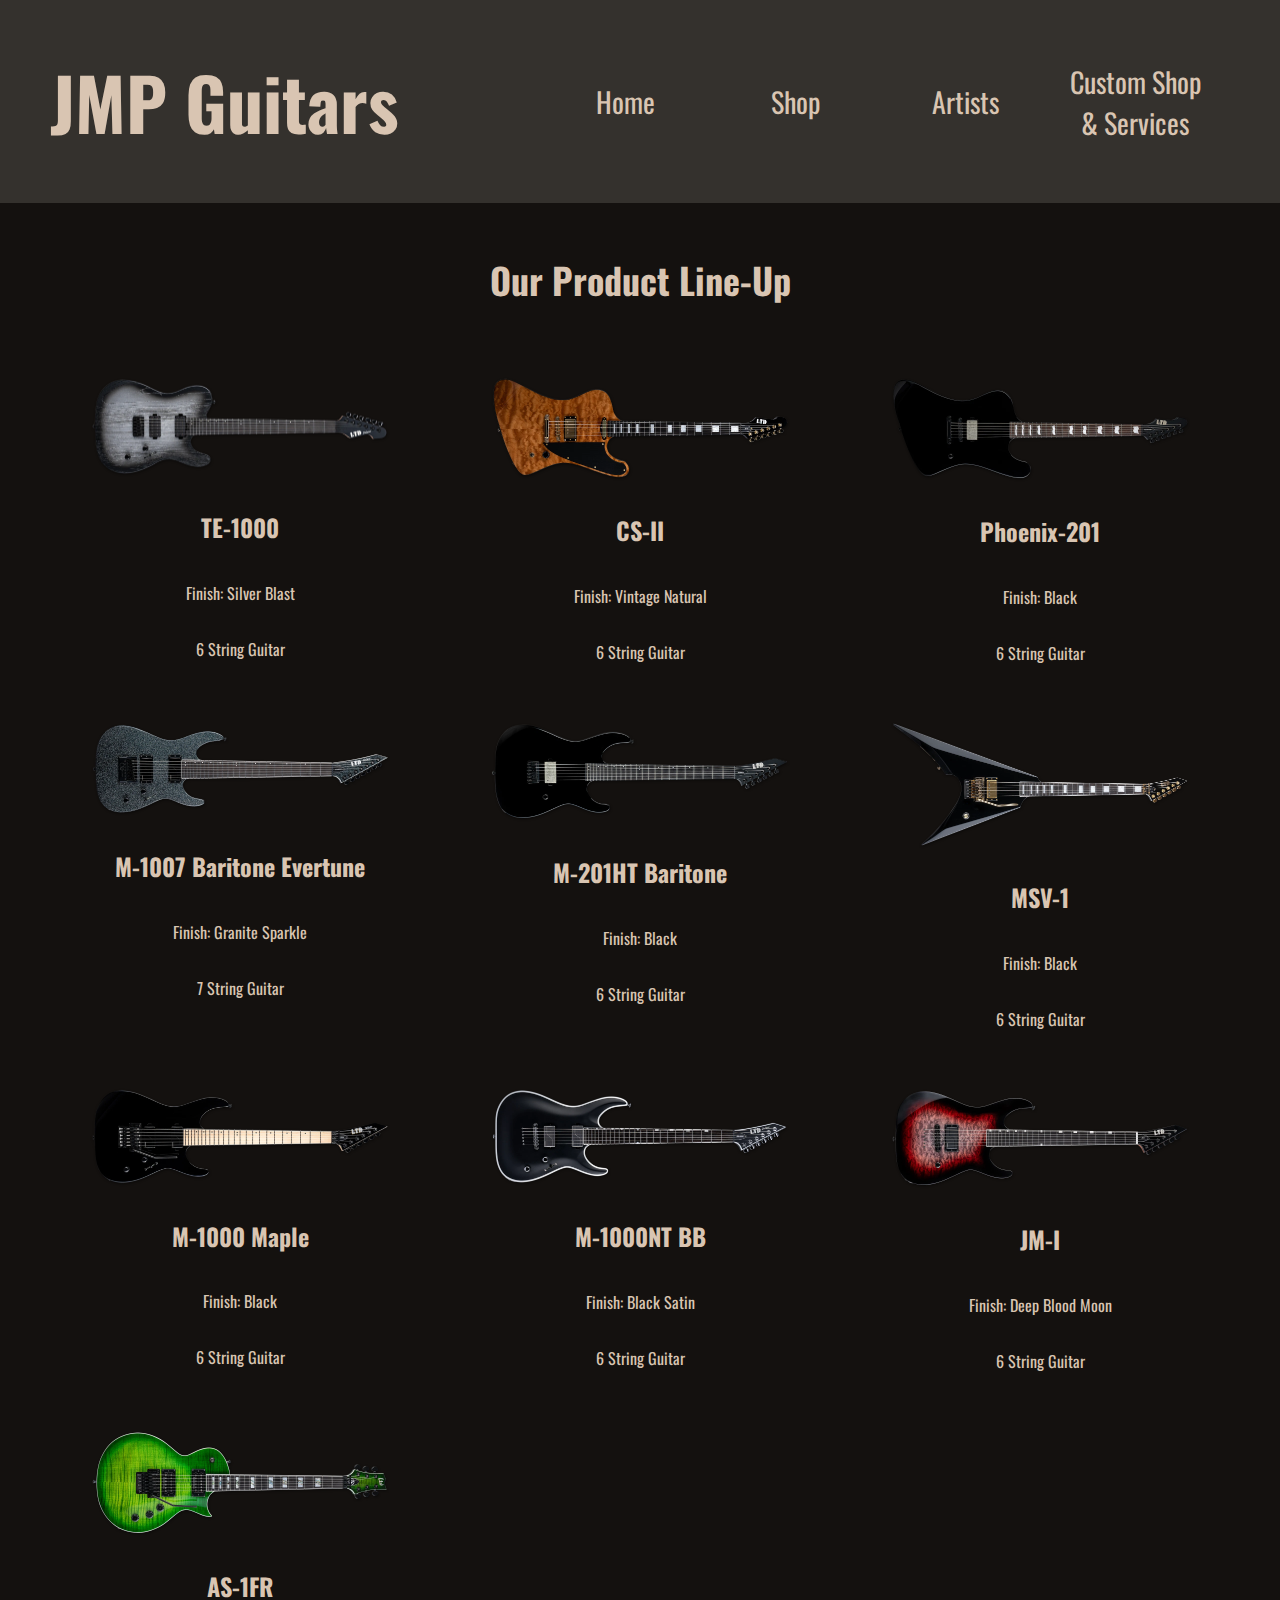
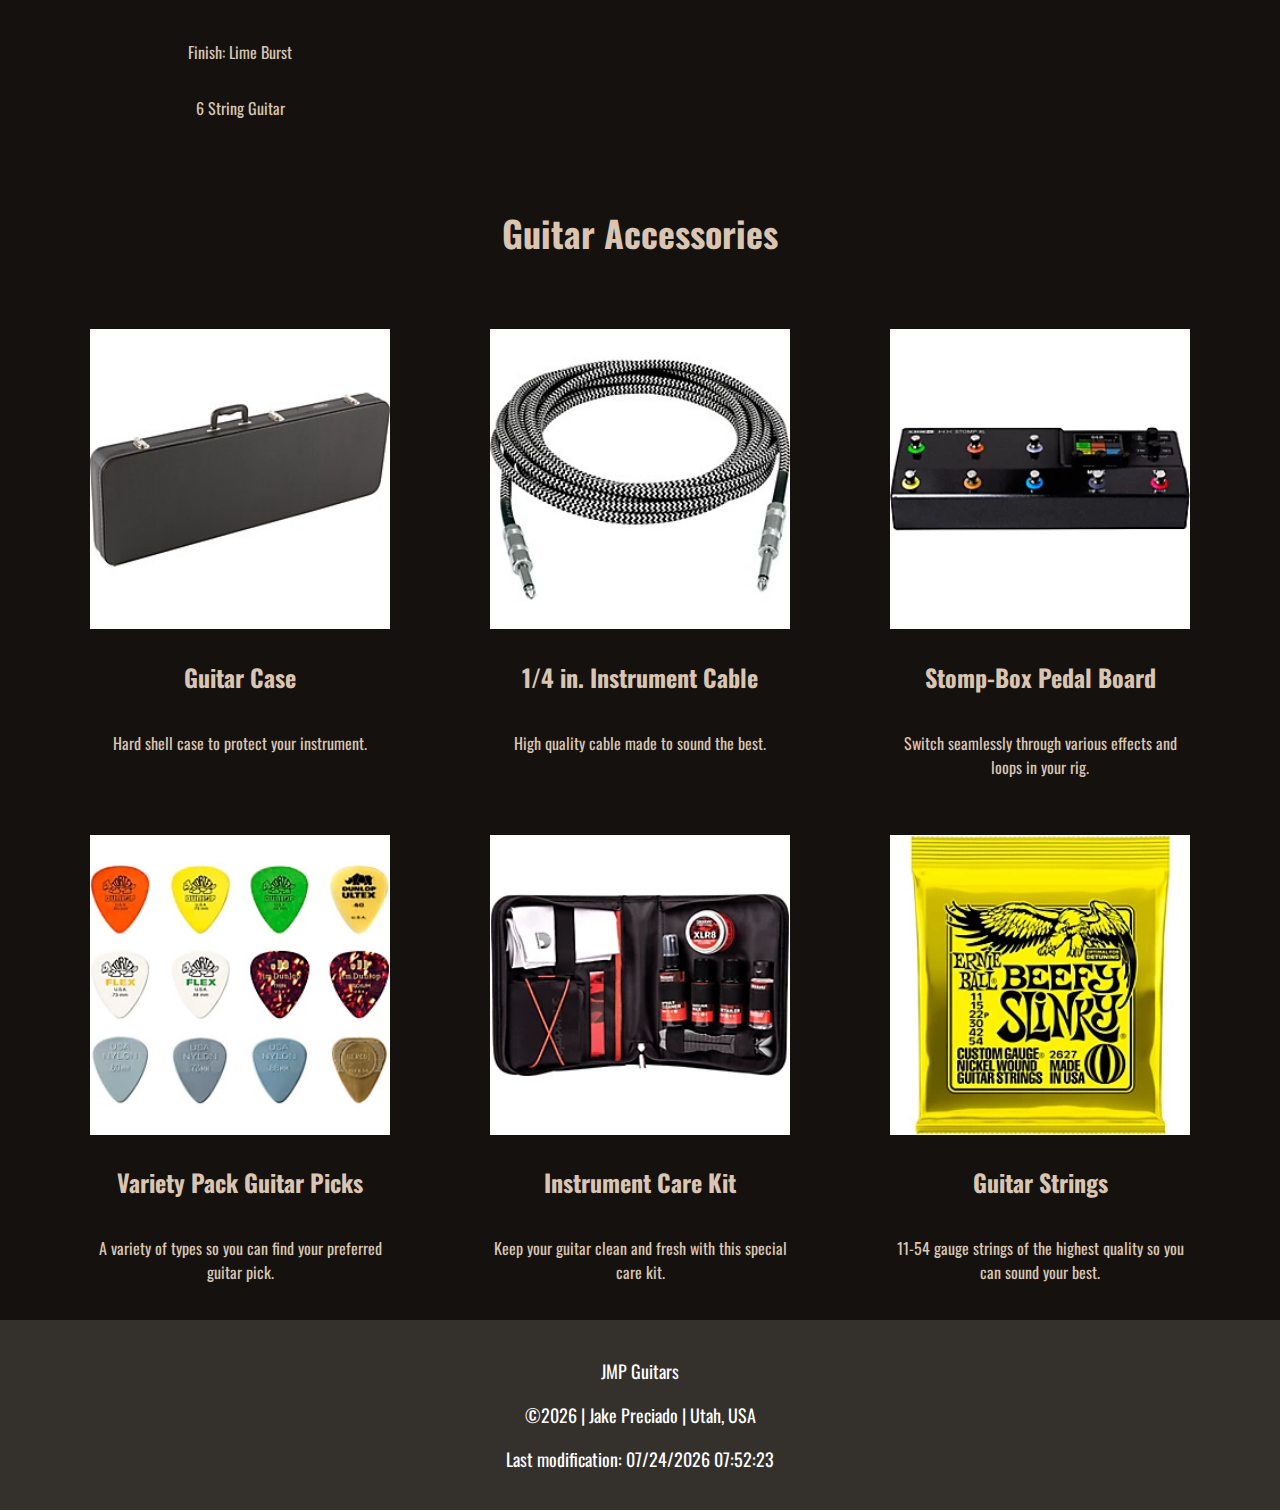
<file: project/shop.html>
<!DOCTYPE html>
<html lang="en">

<head>
    <meta charset="UTF-8">
    <meta name="viewport" content="width=device-width, initial-scale=1.0">
    <meta name="description" content="JMP Guitars - Custom Guitars, Accessories, and Services">
    <link rel="preconnect" href="https://fonts.googleapis.com">
    <link rel="preconnect" href="https://fonts.gstatic.com" crossorigin>
    <link href="https://fonts.googleapis.com/css2?family=Oswald:wght@200..700&display=swap" rel="stylesheet">
    <link rel="stylesheet" href="styles/main.css">
    <link rel="stylesheet" href="styles/shop.css">
    <script src="scripts/shop.js" defer></script>
    <title>JMP Guitars</title>
</head>

<body>
    <header>
        <div class="header">
            <h1>JMP Guitars</h1>
            <div class="hamburger-menu" id="hamburger-menu">
                <div class="bar"></div>
                <div class="bar"></div>
                <div class="bar"></div>
            </div>
        </div>
        <nav id="navbar">
            <a href="index.html">Home</a>
            <a href="shop.html">Shop</a>
            <a href="artists.html">Artists</a>
            <a href="custom.html">Custom Shop & Services</a>
        </nav>
    </header>

    <main>
        <h2 class="section-header">Our Product Line-Up</h2>
        <section class="guitars-section">
            <div class="guitars" id="guitars"></div>
        </section>
        <h2 class="section-header">Guitar Accessories</h2>
        <section class="accessories-section">
            <div class="accessories" id="accessories"></div>
        </section>

    </main>

    <footer>
        <p>JMP Guitars</p>
        <p>&copy;<span id="currentYear"></span> | Jake Preciado | Utah, USA</p>
        <p id="lastModified"></p>
    </footer>
</body>

</html>
</file>
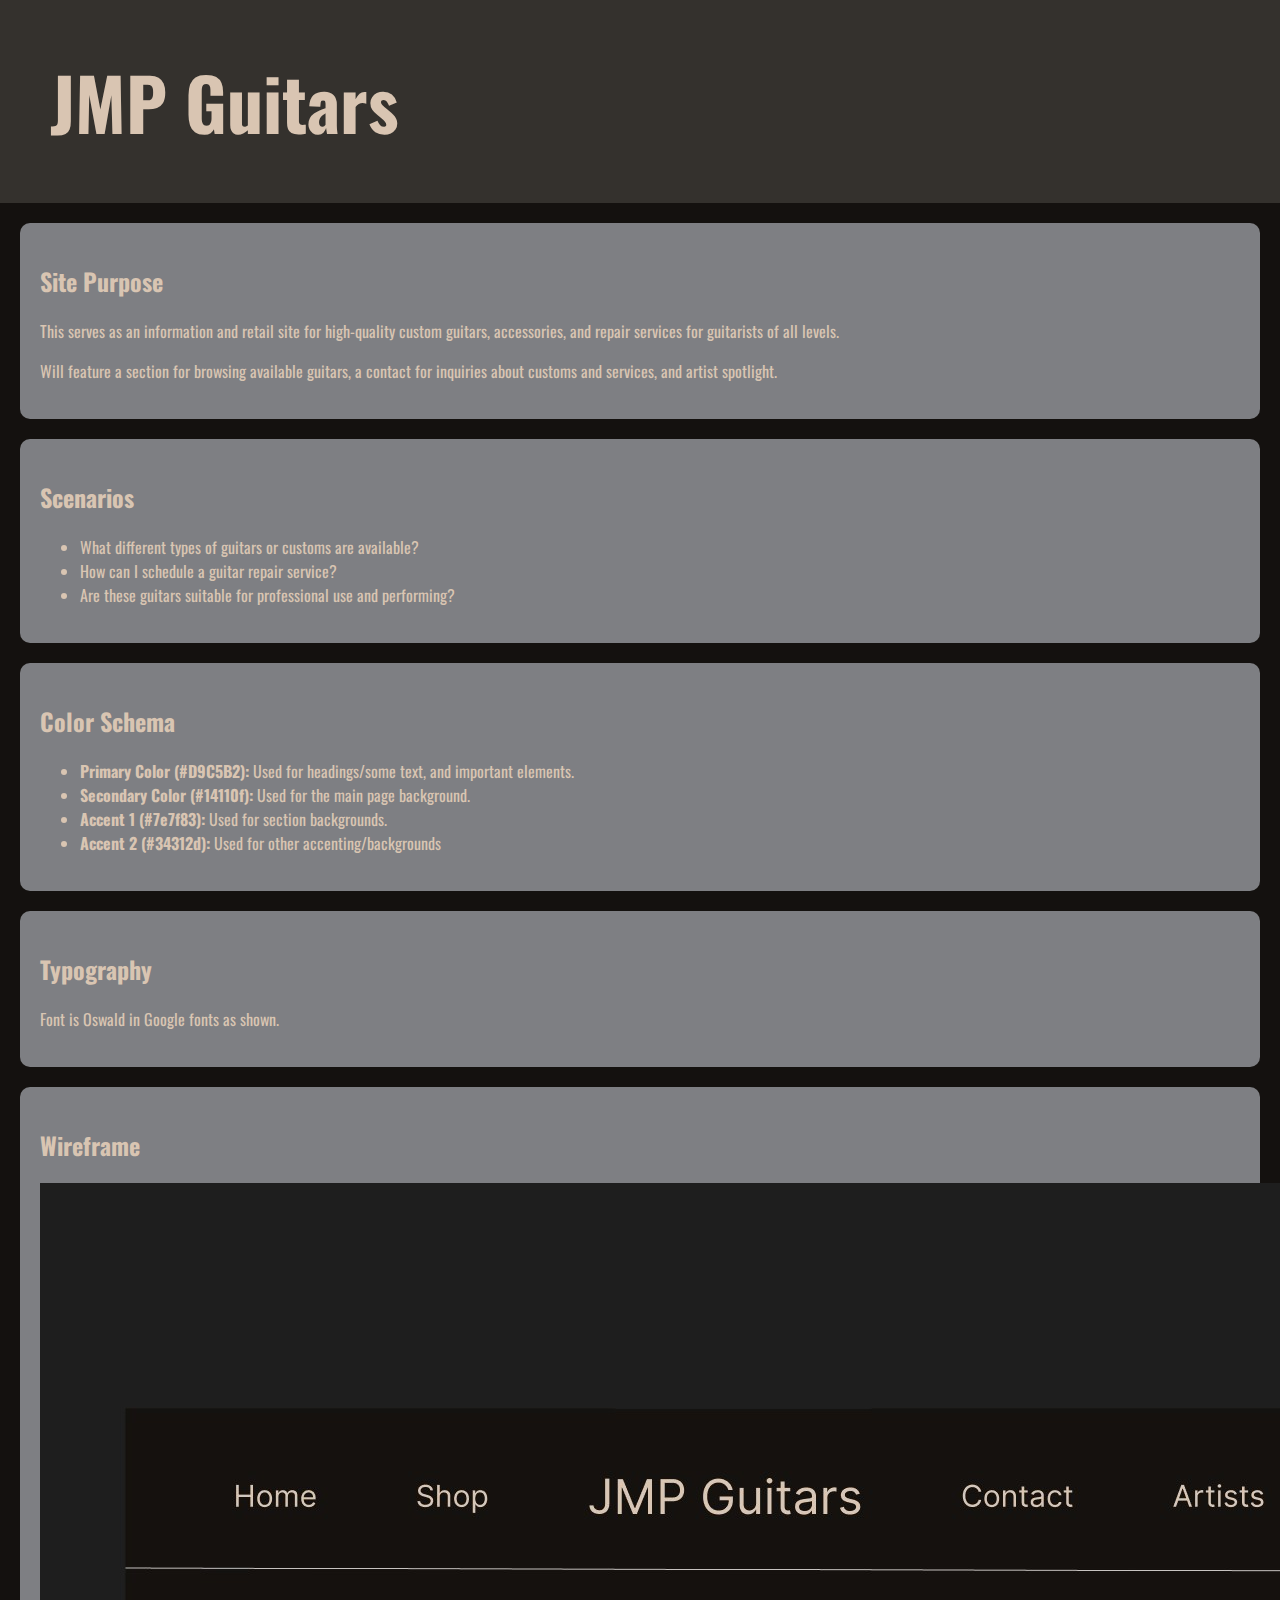
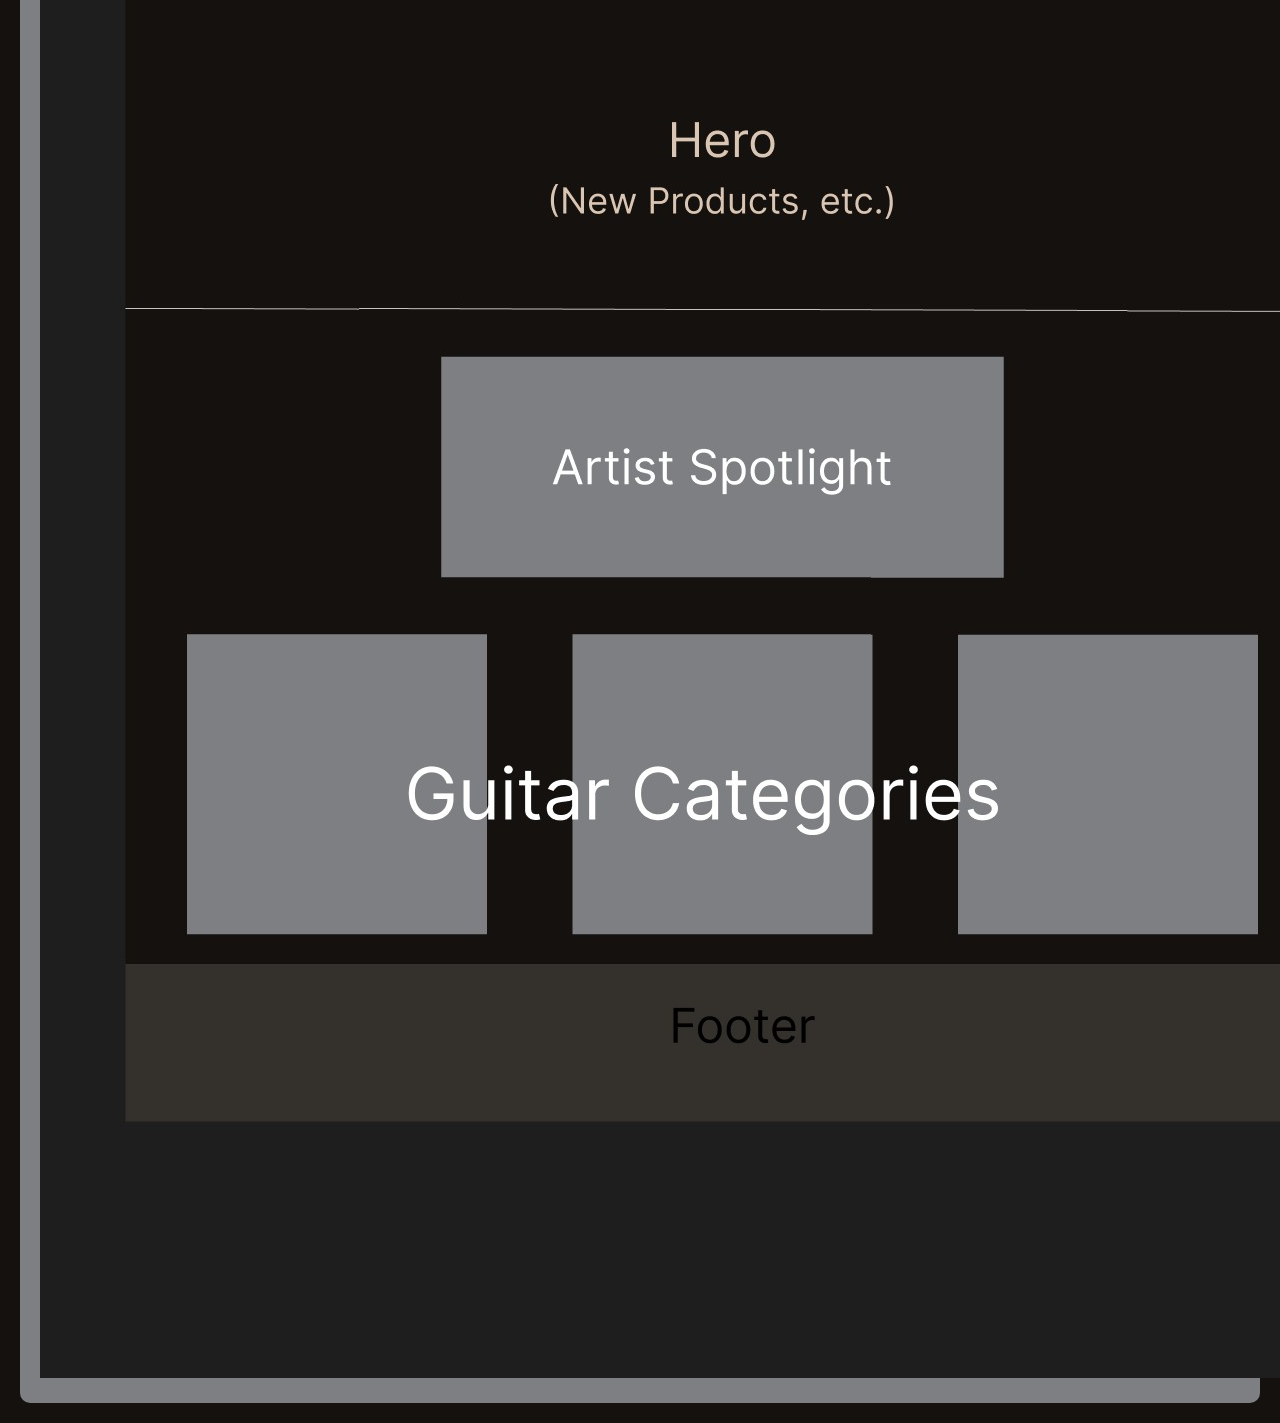
<file: project/siteplan.html>
<!DOCTYPE html>
<html lang="en">

<head>
    <meta charset="UTF-8">
    <meta name="viewport" content="width=device-width, initial-scale=1.0">
    <meta name="description"
        content="This site will serve as an online guitar retail and services store for custom guitars.">
    <link rel="preconnect" href="https://fonts.googleapis.com">
    <link rel="preconnect" href="https://fonts.gstatic.com" crossorigin>
    <link href="https://fonts.googleapis.com/css2?family=Oswald:wght@200..700&display=swap" rel="stylesheet">
    <link rel="stylesheet" href="styles/main.css">
    <title>JMP Guitars</title>
</head>

<body>
    <header>
        <h1>JMP Guitars</h1>
    </header>

    <div class="section">
        <h2>Site Purpose</h2>
        <p>This serves as an information and retail site for high-quality custom guitars, accessories, and repair
            services for guitarists of all levels.</p>
        <p>
            Will feature a section for browsing available guitars, a contact for inquiries about customs and services,
            and artist spotlight.
        </p>
    </div>

    <div class="section">
        <h2>Scenarios</h2>
        <ul>
            <li>What different types of guitars or customs are available?</li>
            <li>How can I schedule a guitar repair service?</li>
            <li>Are these guitars suitable for professional use and performing?</li>
        </ul>
    </div>

    <div class="section">
        <h2>Color Schema</h2>
        <ul>
            <li><strong>Primary Color (#D9C5B2):</strong> Used for headings/some text, and important elements.</li>
            <li><strong>Secondary Color (#14110f):</strong> Used for the main page background.</li>
            <li><strong>Accent 1 (#7e7f83):</strong> Used for section backgrounds.</li>
            <li><strong>Accent 2 (#34312d):</strong> Used for other accenting/backgrounds</li>
        </ul>
    </div>

    <div class="section">
        <h2>Typography</h2>
        <p>Font is Oswald in Google fonts as shown.</p>
    </div>

    <div class="section">
        <h2>Wireframe</h2>
        <img src="images/project-wireframe.jpg" alt="Website wireframe and layout">
    </div>
</body>

</html>
</file>
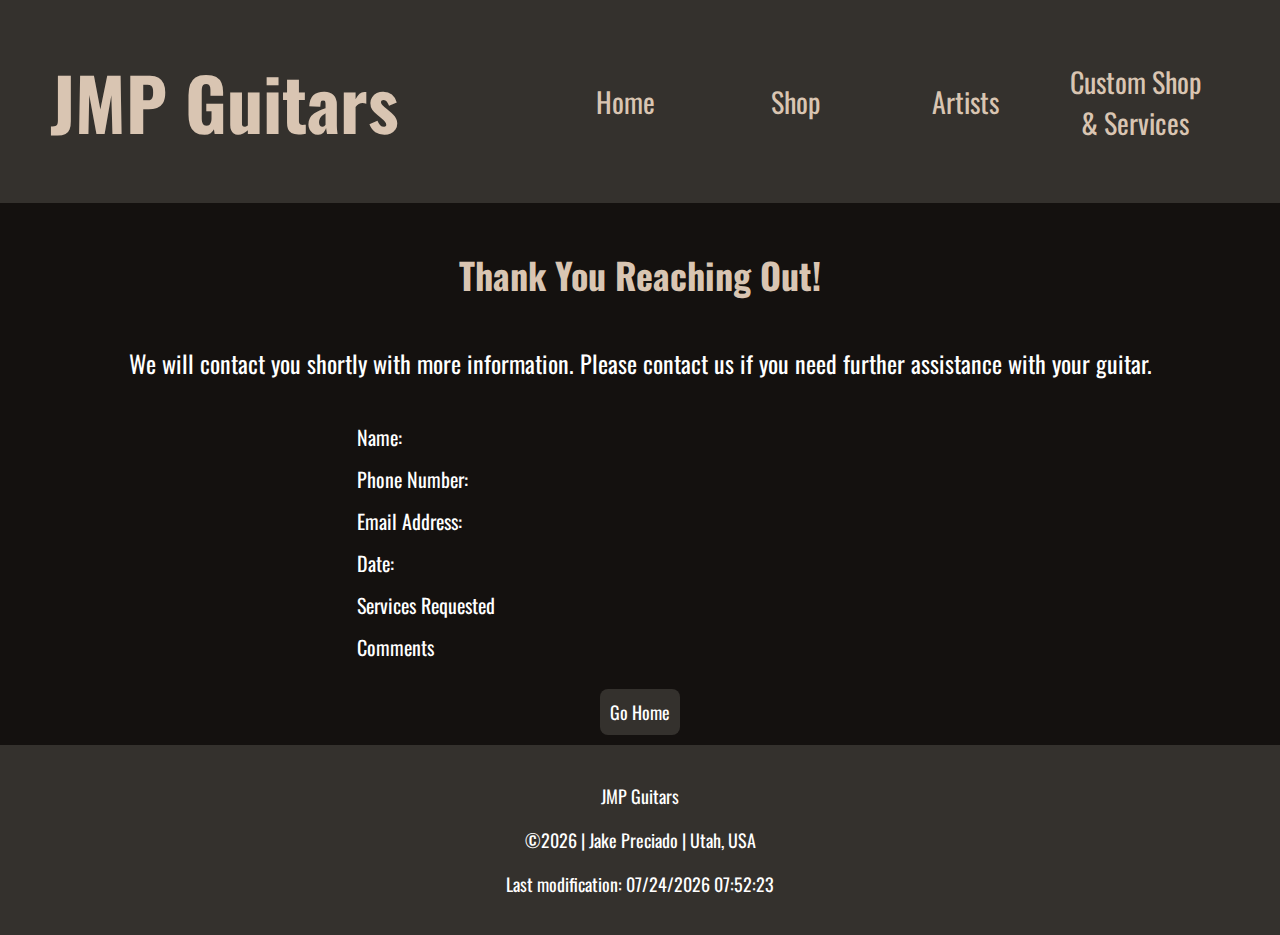
<file: project/thankyou.html>
<!DOCTYPE html>
<html lang="en">

<head>
    <meta charset="UTF-8">
    <meta name="viewport" content="width=device-width, initial-scale=1.0">
    <meta name="description" content="JMP Guitars - Custom Guitars, Accessories, and Services">
    <link rel="preconnect" href="https://fonts.googleapis.com">
    <link rel="preconnect" href="https://fonts.gstatic.com" crossorigin>
    <link href="https://fonts.googleapis.com/css2?family=Oswald:wght@200..700&display=swap" rel="stylesheet">
    <link rel="stylesheet" href="styles/main.css">
    <link rel="stylesheet" href="styles/thankyou.css">
    <script src="scripts/main.js" defer></script>

    <script src="scripts/custom.js" defer></script>
    <title>JMP Guitars</title>
</head>

<body>
    <header>
        <div class="header">
            <h1>JMP Guitars</h1>
            <div class="hamburger-menu" id="hamburger-menu">
                <div class="bar"></div>
                <div class="bar"></div>
                <div class="bar"></div>
            </div>
        </div>
        <nav id="navbar">
            <a href="index.html">Home</a>
            <a href="shop.html">Shop</a>
            <a href="artists.html">Artists</a>
            <a href="custom.html">Custom Shop & Services</a>
        </nav>
    </header>

    <main>
        <h1 class="section-header">Thank You Reaching Out!</h1>
        <p>We will contact you shortly with more information. Please contact us if you need further assistance with
            your guitar.</p>
        <div class="submissions">
            <table>
                <tr>
                    <td>Name:</td>
                    <td id="firstNameDisplay"></td>
                </tr>
                <tr>
                    <td>Phone Number:</td>
                    <td id="phoneDisplay"></td>
                </tr>
                <tr>
                    <td>Email Address:</td>
                    <td id="emailDisplay"></td>
                </tr>
                <tr>
                    <td>Date:</td>
                    <td id="formTimestampDisplay"></td>
                </tr>
                <tr>
                    <td>Services Requested</td>
                    <td id="servicesDisplay"></td>
                </tr>
                <tr>
                    <td>Comments</td>
                    <td id="commentsDisplay"></td>
                </tr>
            </table>
        </div>
        <div class="button-container">
            <a href="index.html" class="home-button">Go Home</a>
        </div>

    </main>

    <footer>
        <p>JMP Guitars</p>
        <p>&copy;<span id="currentYear"></span> | Jake Preciado | Utah, USA</p>
        <p id="lastModified"></p>
    </footer>
</body>

</html>
</file>
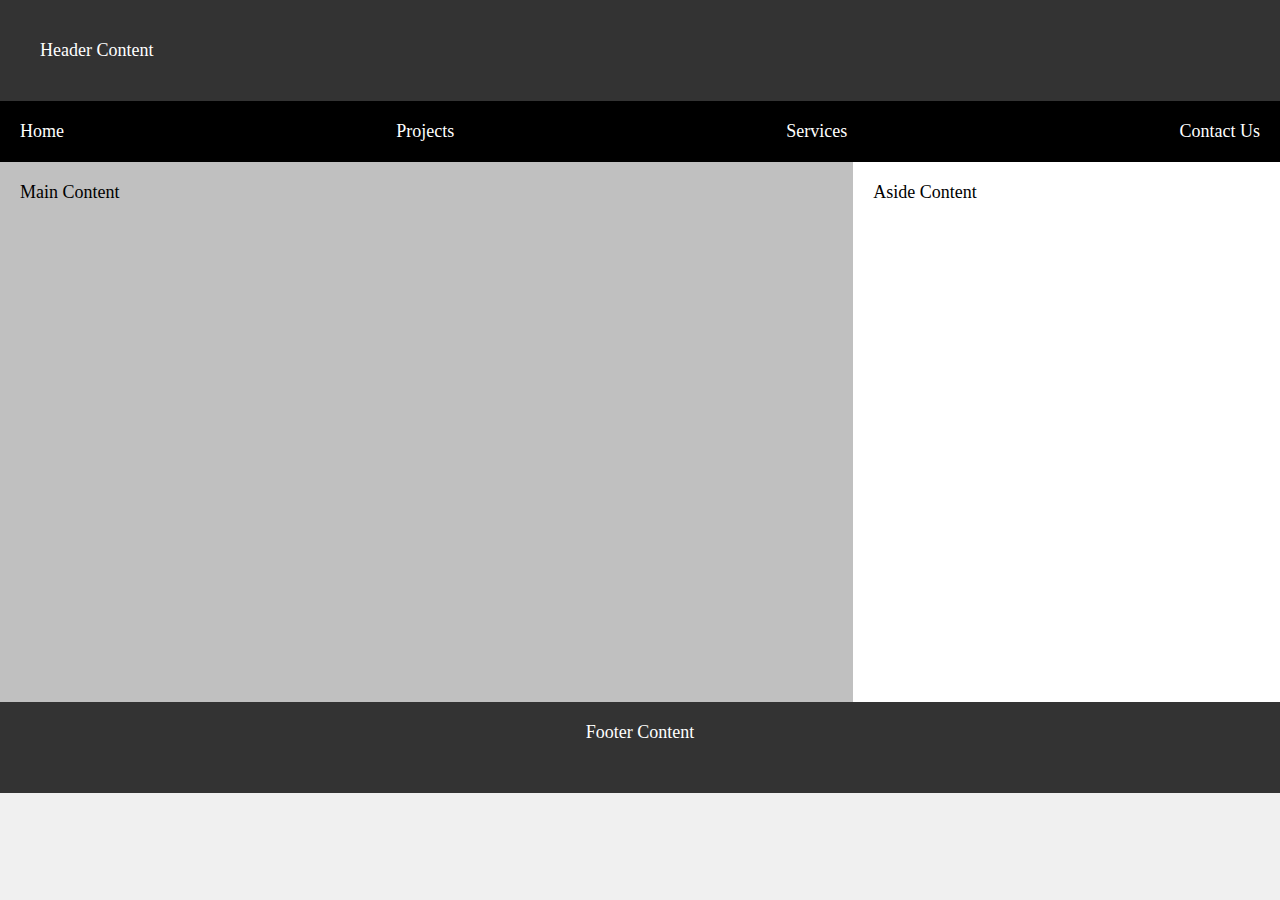
<file: week01/basic-layout.html>
<!DOCTYPE html>
<html lang="en">

<head>
    <meta charset="UTF-8">
    <meta name="viewport" content="width=device-width, initial-scale=1.0">
    <title>WDD 131 | Jake Preciado</title>
    <link rel="stylesheet" href="styles/layout.css">
</head>

<body>
    <header>
        <p>Header Content</p>
        <nav>
            <a href="#home">Home</a>
            <a href="#projects">Projects</a>
            <a href="#services">Services</a>
            <a href="#contact-us">Contact Us</a>
        </nav>
    </header>
    <main>
        <section>
            <p>Main Content</p>
        </section>
        <aside>
            <p>Aside Content</p>
        </aside>
    </main>
    <footer>
        <p>Footer Content</p>
    </footer>
</body>

</html>
</file>
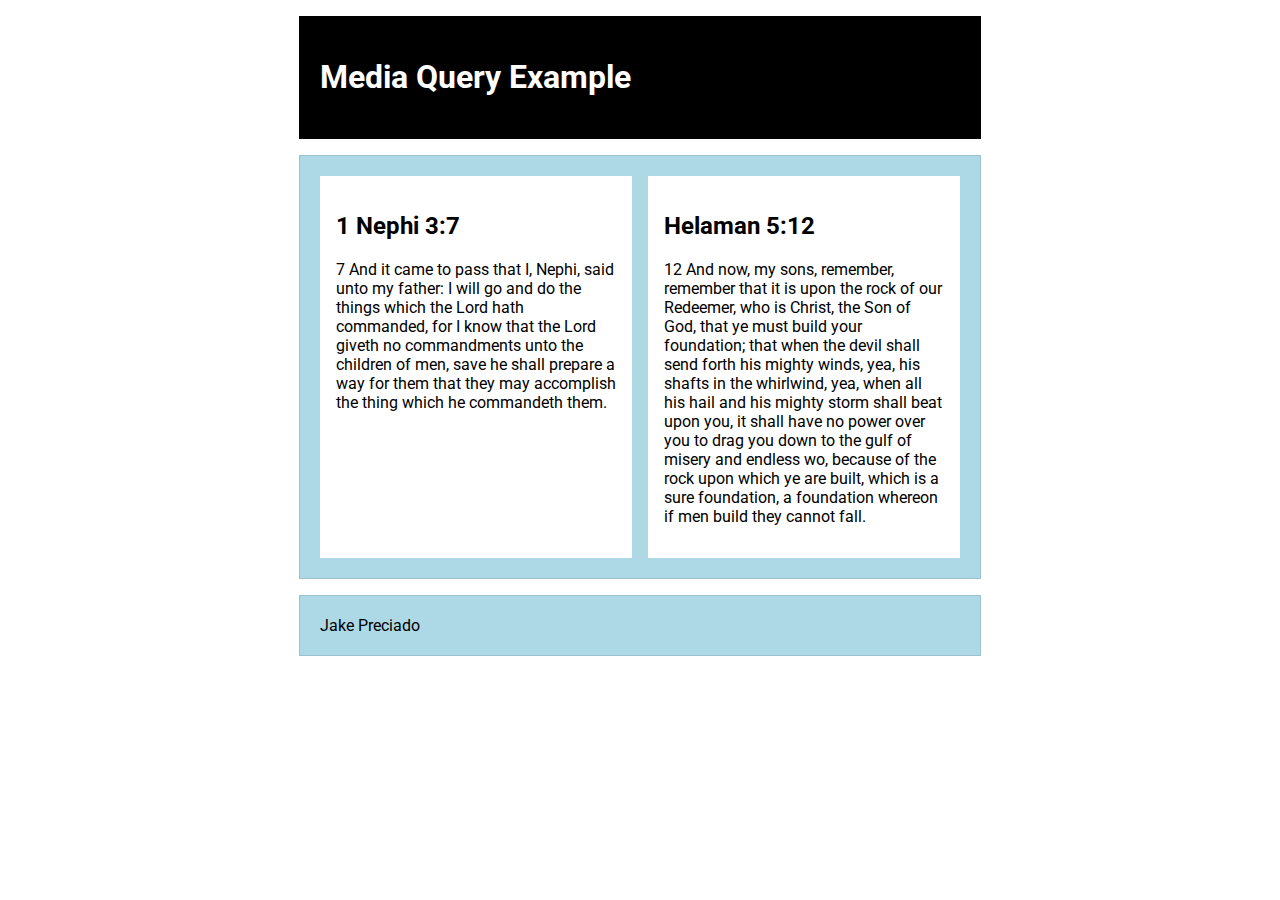
<file: week02/media-query.html>
<!DOCTYPE html>
<html lang="en">

<head>
    <meta charset="UTF-8">
    <meta name="viewport" content="width=device-width, initial-scale=1.0">
    <title>WDD 131 - Media Queries</title>
    <meta name="description"
        content="This webpage is the week 2 activity for WDD 131, DynamicWeb Fundamentals class. This activity involves working with media queries.">
    <meta name="author" content="Jake Preciado">
    <link rel="preconnect" href="https://fonts.googleapis.com">
    <link rel="preconnect" href="https://fonts.gstatic.com" crossorigin>
    <link
        href="https://fonts.googleapis.com/css2?family=Raleway:ital,wght@0,100..900;1,100..900&family=Roboto:ital,wght@0,100..900;1,100..900&family=Source+Code+Pro:ital,wght@0,200..900;1,200..900&display=swap"
        rel="stylesheet">
    <link rel="stylesheet" href="styles/media-query.css">
    <link rel="stylesheet" href="styles/media-query-large.css">
</head>

<body>
    <header>
        <h1>Media Query Example</h1>
    </header>
    <main>
        <section>
            <h2>1 Nephi 3:7</h2>
            <p>
                7 And it came to pass that I, Nephi, said unto my father: I will go and do the things which the Lord
                hath commanded, for I know that the Lord giveth no commandments unto the children of men, save he shall
                prepare a way for them that they may accomplish the thing which he commandeth them.
            </p>
        </section>
        <section>
            <h2>Helaman 5:12</h2>
            <p>
                12 And now, my sons, remember, remember that it is upon the rock of our Redeemer, who is Christ, the Son
                of God, that ye must build your foundation; that when the devil shall send forth his mighty winds, yea,
                his shafts in the whirlwind, yea, when all his hail and his mighty storm shall beat upon you, it shall
                have no power over you to drag you down to the gulf of misery and endless wo, because of the rock upon
                which ye are built, which is a sure foundation, a foundation whereon if men build they cannot fall.
            </p>
        </section>
    </main>
    <footer>
        Jake Preciado 
    </footer>
</body>

</html>
</file>
<file: styles/base.css>
* {
    margin: 0;
    padding: 0;
}

:root {
    --primary-color: #0d0630;
    --secondary-color: #384e77;
    --accent1-color: #8bbeb2;
    --accent2-color: #e6f9af;
    font-family: 'Source Code Pro', sans-serif;
}


body {
    margin: auto;
    max-width: 1400px;
    min-height: 100%;
}

header {
    background-color: var(--primary-color);
}

header h1 {
    color: var(--accent2-color);
    text-align: center;
    padding: 20px;
}

nav {
    display: flex;
    justify-content: space-around;
    /* padding: 25px; */
}

nav a {
    color: var(--accent2-color);
    text-decoration: none;
    font-size: 24px;
    padding: 10px;
}

nav a:hover {
    color: var(--accent1-color);
}

.main-content {
    display: grid;
    grid-template-columns: 2fr 1fr;
    gap: 20px;
    padding: 20px;
}

.card {
    background-color: white;
    width: 100%;
    height: auto;
    margin: 5px;
    border: 1px solid #ccc;
    border-radius: 10px;
    overflow: hidden;
    box-shadow: 0 4px 8px rgba(0, 0, 0, 0.1);
}

.card h2 {
    background-color: var(--accent1-color);
    color: var(--primary-color);
    text-align: center;
    padding: 10px;
}

.main-content-left p {
    display: flex;
    justify-content: space-around;
}

.main-content-right ul li {
    text-align: center;
    margin: 20px;
}

.about-me {
    display: flex;
    justify-content: space-around;
    padding: 20px;
}

.Japan {
    margin-top: 15px;
    margin: auto;
}

.Japan div {
    display: flex;
    padding-top: 0px;

}

.Japan div p {
    padding: 10px 20px 20px 20px;
}

.Japan h3 {
    text-align: center;
    margin: 10px;
    border-bottom: 1px solid black;
    padding: 20px;
}

#profile {
    width: 200px;
    height: 200px;
}

#flag {
    width: 200px;
    height: 120px;
    margin: auto;
    border: 1px solid black;

}

footer {
    padding: 10px;
    background-color: var(--primary-color);
    color: var(--accent2-color);
    text-align: center;
}

footer p {
    margin: auto;
    padding: 10px;
}

@media (max-width: 768px) {
    .main-content {
        grid-template-columns: 1fr; /* Stack columns on top of each other */
    }
}
</file>
<file: project/styles/main.css>
:root {
    --primary-color: #D9C5B2;
    --secondary-color: #14110f;
    --accent1-color: #7e7f83;
    --accent2-color: #34312d;
    font-family: 'Oswald', sans-serif;
}


body {
    font-family: 'Oswald', sans-serif;
    background-color: #14110f;
    color: #D9C5B2;
    max-width: 1600px;
    margin: auto;
    padding: 0;
}

header {
    display: flex;
    justify-content: space-between;
    padding-left: 50px;
    padding-right: 50px;
    background-color: #34312d;
    text-align: center;
    font-size: 36px;
}

nav {
    display: flex;
    justify-content: space-evenly;
    padding: 10px;
}

.nav-link {
    display: flex;
    flex-wrap: wrap;
}

.hero {
    position: relative;
    height: 40vh;
    background: url('../images/guitar-factory.webp') no-repeat center center/cover;
    display: flex;
    align-items: center;
    justify-content: center;
}

.hero::before {
    content: "";
    position: absolute;
    top: 0;
    left: 0;
    width: 100%;
    height: 100%;
    background: rgba(0, 0, 0, 0.6);
    z-index: 0;
}

.hero {
    position: relative;
    width: 100%;
}

.hero img {
    object-fit: cover;
}

.hero-overlay {
    position: absolute;
    top: 0;
    left: 0;
    width: 100%;
    height: 100%;
    background-color: rgba(0, 0, 0, 0.5);
    display: flex;
    flex-direction: column;
    justify-content: center;
    align-items: center;
    color: white;
    text-align: center;
}

.hero-overlay h1 {
    font-size: 3rem;
    margin-bottom: 20px;
}

.hero-overlay p {
    font-size: 1.2rem;
    width: 800px;
    margin-bottom: 20px;
}

.hero-btn {
    background-color: black;
    color: white;
    padding: 10px 20px;
    border: none;
    border-radius: 5px;
    cursor: pointer;
}

.hero-btn:hover {
    background-color: #971818;
}

.section-header {
    padding: 20px;
    text-align: center;
    font-size: 36px;
}

nav a {
    color: #D9C5B2;
    font-size: 28px;
    margin: auto;
    width: 150px;
    text-decoration: none;
    padding: 10px;
}

.section {
    background-color: #7e7f83;
    padding: 20px;
    margin: 20px;
    border-radius: 10px;
}

.card {
    display: flex;
    width: 1000px;
    margin: 20px auto;
}

.artist-content {
    padding: 25px;
    color: white;
    background-color: #34312d;
    height: 300px;
}

.artist-content p {
    margin-bottom: 15px;
    font-size: 18px;
}


.artist-spotlight h2 {
    margin: auto;
}

.artist-spotlight img {
    width: 500px;
}


.category-grid {
    display: grid;
    grid-template-columns: repeat(auto-fit, minmax(400px, 1fr));
    margin-bottom: 20px;
}

.category-box {
    margin: 25px;
    position: relative;
}

.category-box img {
    width: 400px;
    height: 100%;
    transition: opacity 0.5s ease;
}

.overlay {
    position: absolute;
    top: 0;
    left: 0;
    width: 450px;
    height: 100%;
    background-color: rgba(0, 0, 0, 0.5);
    color: white;
    font-weight: bolder;
    display: flex;
    align-items: center;
    justify-content: center;
    opacity: 0;
    transition: opacity 0.5s ease;
}

.category-box:hover img {
    opacity: 0.3;
}

.category-box:hover .overlay {
    opacity: 1;
}

footer {
    background-color: var(--accent2-color);
    color: white;
    font-size: 18px;
    padding: 20px;
    text-align: center;

}

.hamburger-menu {
    display: none;
    cursor: pointer;
    flex-direction: column;
    gap: 5px;
}

.hamburger-menu .bar {
    width: 30px;
    height: 5px;
    background-color: white;
    border-radius: 5px;
}

@media (max-width: 1265px) {
    .left {
        border-right: none;
    }
}

@media (max-width: 1200px) {
    .customs-page-grid {
        display: flex;
        flex-direction: column;
        margin: auto;
    }

    .custom-models {
        display: flex;
        flex-direction: row;
        justify-content: space-around;

        gap: 10;
    }

    .left {
        display: flex;
        flex-direction: column;
        justify-content: space-between;
        margin: auto;
        border-bottom: solid 1px white;
    }
}

@media screen and (max-width: 1000px) {
    .card {
        display: flex;
        flex-direction: column ;
        width: 500px;
    }
    .header {
        display: flex;

    }
    header {
        display: flex;
        flex-direction: column;
    }



    nav {
        background-color: var(--accent1-color);
        width: 100%;
        text-align: center;
    }

    #navbar {
        display: none;
        flex-direction: column;
        gap: 10px;
    }

    .hamburger-menu {
        display: flex;
        margin: auto;
    }

    #navbar.show {
        display: flex;
    }

    nav a {
        font-size: 18px;
        color: black;

    }

}

@media (max-width: 768px) {
    .form-section {
        padding: 20px;
    }

    .card {
        margin: auto;
    }

    .modal {
        width: 350px;
    }

    .footer {
        width: fit-content;
    }

    .card {
        margin: auto;
    }
    
    .modal {
        width: 350px;
    }

    .footer {
        width: fit-content;
    }

}

@media (max-width: 630px) {
    .custom-models {
        display: flex;
        flex-direction: column;
        justify-content: space-around;
        margin: auto;
    }
    .hero-overlay h1,
    .hero-overlay p {
        width: 350px;
        font-size: 24px;
        
    }

    .card,
    .card img,
    .category-box {
        width: 400px;
        font-size: 11px;
    }
}

@media (max-width: 480px) {
    .hero-overlay h1,
    .hero-overlay p {
        width: 300px;
        font-size: 24px;
        
    }

    .overlay {
        display: none;
        position: absolute;
        top: 0;
        left: 0;
        width: 100vw;
        height: 100%;
        margin: 0;
        background-color: rgba(0, 0, 0, 0.5);
        color: white;
        font-size: 18px;
        display: flex;
        justify-content: center;
        align-items: center;
        opacity: 0;
        transition: opacity 0.3s ease;
    }



}
</file>
<file: styles/form.css>
* {
    font-family: 'Quicksand', sans-serif;
}

label,
.apply {
    font-weight: bold;
    margin-bottom: 5px;
}

header h1 {
    background-color: #001d3d;
    color: #ffc300;
    text-align: center;
    padding: 20px;
}

form {
    margin: auto;
    max-width: 600px;
    background-color: #ffd60a;
}

input {
    padding: 10px
}

.product-name,
.rating div,
.date-install,
.feature-list,
.written-review,
.your-name {
    display: flex;
    flex-direction: column;
}

fieldset div {
    margin: 10px;
}

.product-name select {
    padding: 5px;
}

.rating {
    display: flex;
    justify-content: space-between;
}

.rating div {
    margin: 0;
}

.rating label {
    margin: auto;
}

.submit-btn input {
    font-size: 20px;
    font-weight: bold;
    padding: 8px;
    width: 100%;
}

footer {
    margin-top: 20px;
    background-color: #001d3d;
    color: #ffd60a;
    font-size: 18px;
    padding: 20px;
    text-align: center;
}

main h2,
main p {
    font-weight: bold;
    text-align: center;
}
</file>
<file: styles/place.css>
:root {
    --primary-color: rgb(150, 0, 0);
    --secondary-color: white;
    font-family: 'Alkatra', sans-serif;
    margin: 0px;
    padding: 0px;
}

body {
    max-width: 1400px;
    margin: auto;
    min-height: 100vh;
}

header {
    background-color: var(--primary-color);
    text-align: center;
    font-size: 30px;
    padding: 10px;
    color: var(--secondary-color);
    text-shadow: 0px 4px 4px black;
}

.hero {
    display: flex;
    justify-content: center;
    background-color: black;
}

img {
    width: 100%;
    height: auto;
    margin-top: 30px;
}

section {
    display: flex;
    flex-direction: column;
    align-items: center;
    padding: 20px;
    gap: 10px;
    text-align: left;
}

.data {
    padding: 20px;
    text-align: right;
    border-bottom: 1px solid black
}

td:last-child {
    text-align: left;
}

.weather {
    text-align: right;
    padding: 20px;
}

.weather img {
    max-width: 125px;
    margin: auto;
}

footer {
    background-color: var(--primary-color);
    color: var(--secondary-color);
    font-size: 18px;
    padding: 20px;
    text-align: center;
    text-shadow: 0px 4px 4px black;

}
</file>
<file: styles/place-large.css>
@media screen and (min-width: 700px) {
    main {
        position: relative;
        width: 100%;
    }

    picture {
        width: 100%;
    }

    .weather img {
        display: none;
    }

    .weather h2::after {
        content: " ☀️";
    }

    .data {
        left: 7.5%;
        top: 10%;
    }

    .weather {
        right: 7.5%;
        top: 65%;
    }

    .data,
    .weather {
        text-align: right;
        width: auto;
        position: absolute;
        background-color: rgb(255, 255, 255, 0.7);
        color: black;
        font-size: 20px;
        border-bottom: none;
    }

    .data h2,
    .weather h2 {
        width: 300px;
        position: relative;
        left: -50px;
        background-color: var(--primary-color);
        color: var(--secondary-color);
        text-align: left;
        padding: 5px 5px 5px 25px;
    }
}
</file>
<file: styles/temples.css>
* {
    margin: 0;
    padding: 0;
    font-family: 'Roboto', sans-serif;
}

body {
    max-width: 1400px;
    margin: auto;
}

header {
    display: flex;
    justify-content: space-between;
    background-color: rgb(25, 52, 25);

}

.header-title {
    display: flex;
    color: white;
    justify-content: center;
    background-color: rgb(25, 52, 25);
}

.header-title h1 {
    color: white;
    padding: 40px 20px 20px 50px;
}

nav {
    display: flex;
    margin: 37.5px;
}

nav a {
    text-decoration: none;
    color: white;
    font-size: 24px;
    padding: 10px;
    transition: transform 0.3s ease;
}

nav a:hover {
    color: rgb(110, 110, 110);
    transform: scale(1.05)
}


figure img {
    width: 300px;
    height: auto;
}

main h2 {
    padding: 20px;
    text-align: center;
}

.picture-grid {
    margin: auto;
    display: grid;
    max-width: 1200px;
    grid-template-columns: repeat(auto-fit, minmax(320px, 1fr));
}

figure {
    text-align: center;
    padding: 20px;
}

figcaption {
    font-size: 18px;
    padding: 5px;
}

footer {
    background-color: rgb(25, 52, 25);
    color: white;
    text-align: center;
    padding: 20px;
}

.hamburger-menu {
    display: none;
    cursor: pointer;
    flex-direction: column;
    gap: 5px;
}

.hamburger-menu .bar {
    width: 30px;
    height: 5px;
    background-color: white;
    border-radius: 5px;
}
</file>
<file: styles/temples-large.css>
@media (max-width: 768px) {
    main {
        display: block;
    }

    body {
        max-width: 100%;
        padding: 0;
    }

    header {
        display: block;
        justify-content: space-between;
    }

    .header-title {
        display: flex;
        color: white;
        justify-content: center;
        background-color: rgb(25, 52, 25);
    }

    .header-title h1 {
        padding: 30px;
    }

    nav {
        text-align: center;
        background-color: rgb(56, 111, 56);
        margin: auto;
    }

    #navbar {
        display: none;
        flex-direction: column;
        gap: 10px;
    }

    .hamburger-menu {
        display: flex;
        margin: 37.5px;
    }

    #navbar.show {
        display: flex;
    }

    nav a {
        font-size: 18px;
        padding: 15px 20px;
    }
}

@media (max-width: 480px) {
    .header-title h1 {
        text-align: left;
    }

    nav a {
        font-size: 16px;
        padding: 6px;
    }
}
</file>
<file: project/styles/artist.css>
.artist-section {
    max-width: 1400px;
    margin: auto;
}

.artists {
    display: grid;
    grid-template-columns: 2fr;
    gap: 10px;
    justify-items: center;
    align-items: center;
}

.card {
    position: relative;
    width: 100%;
    max-width: 450px;
    margin: 0 auto;
    overflow: hidden;
    display: flex;
    justify-content: center;
    align-items: center;
}

.card img {
    width: 100%;
    height: auto;
    object-fit: cover;
}

.overlay {
    position: absolute;
    top: 0;
    left: 0;
    width: 450px;
    height: 100%;
    background-color: rgba(0, 0, 0, 0.5);
    color: white;
    font-size: 18px;
    display: flex;
    justify-content: center;
    align-items: center;
    opacity: 0;
    transition: opacity 0.3s ease;
}

.card:hover .overlay {
    opacity: 1;
}

/* Modal styles */
.modal {
    display: none;
    position: fixed;
    top: 0;
    left: 0;
    width: 100%;
    height: 100%;
    background-color: rgba(0, 0, 0, 0.8);
    justify-content: center;
    align-items: center;
    z-index: 1000;
}

.modal-content {
    background-color: #333;
    color: white;
    padding: 10px;
    border-radius: 10px;
    max-width: 800px;
    text-align: center;
}

.close-btn {
    margin: 10px;
    background-color: black;
    color: white;
    padding: 10px;
    border: none;
    border-radius: 5px;
    cursor: pointer;
}

.close-btn:hover {
    background-color: #971818;
}
</file>
<file: project/styles/custom.css>
.customs-page-grid {
    display: grid;
    grid-template-columns: repeat(auto-fit, minmax(320px, 1fr));
    gap: 20px;
}

.page-column {
    margin: 0 auto;
    padding: 10px;
}

h3 {
    padding: 10px;
}

.left {
    border-right: solid 1px white;
}

.custom-models {
    display: flex;
    justify-content: space-around;
    gap: 10px;
    margin-bottom: 20px;
}

.custom-models img {
    width: 300px;
    height: auto;
    margin-bottom: 15px;
}

.custom-column {
    display: flex;
    flex-direction: column;
}

form {
    background-color: var(--accent2-color);
    color: white;
}

fieldset {
    border: none;
    margin-bottom: 25px;

}

main h3 {
    color: white;
    text-align: center;
    margin-bottom: 15px;
}

main h2 {
    color: var(--primary-color);
}

label,
.apply {
    font-weight: bold;
    margin-bottom: 5px;
}

form {
    margin: auto;
    max-width: 800px;
}

input {
    padding: 10px
}

.rating div,
.date-of-service,
.comments,
.contact {
    margin: 10px;
}

fieldset div {
    margin: 10px;
}

.product-name select {
    padding: 5px;
}

.services {
    justify-content: space-between;
}

.services div {
    margin: 10px;
}

.services label {
    margin: auto;
}

.submit-btn input {
    font-size: 20px;
    font-weight: bold;
    padding: 8px;
    width: 100%;
}

.comments textarea {
    margin: 10px;
    width: 90%;
}

.form-section {
    margin-bottom: 25px;
}

@media (max-width: 1265px) {
    .left {
        border-right: none;
    }
}

@media (max-width: 1200px) {
    .customs-page-grid {
        display: flex;
        flex-direction: column;
        margin: auto;
    }

    .custom-models {
        display: flex;
        flex-direction: row;
        justify-content: space-around;

        gap: 10;
    }

    .left {
        display: flex;
        flex-direction: column;
        justify-content: space-between;
        margin: auto;
        border-bottom: solid 1px white;
    }
}

@media screen and (max-width: 945px) {
    .header {
        display: flex;

    }
    header {
        display: flex;
        flex-direction: column;
    }



    nav {
        background-color: var(--accent1-color);
        width: 100%;
        text-align: center;
    }

    #navbar {
        display: none;
        flex-direction: column;
        gap: 10px;
    }

    .hamburger-menu {
        display: flex;
        margin: auto;
    }

    #navbar.show {
        display: flex;
    }

    nav a {
        font-size: 18px;
        color: black;

    }

}

@media (max-width: 768px) {
    .form-section {
        padding: 20px;
    }

    .card {
        margin: auto;
    }

    .modal {
        width: 350px;
    }

    .footer {
        width: fit-content;
    }

    .card {
        width: 300px;
        margin: auto;
    }
    
    .modal {
        width: 350px;
    }

    .footer {
        width: fit-content;
    }

}

@media (max-width: 630px) {
    .custom-models {
        display: flex;
        flex-direction: column;
        justify-content: space-around;
        margin: auto;
    }
}

@media (max-width: 480px) {
    .form-section {
        padding: 0;
    }
    .overlay {
        display: none;
        position: absolute;
        top: 0;
        left: 0;
        width: 100vw;
        height: 100%;
        margin: 0;
        background-color: rgba(0, 0, 0, 0.5);
        color: white;
        font-size: 18px;
        display: flex;
        justify-content: center;
        align-items: center;
        opacity: 0;
        transition: opacity 0.3s ease;
    }



}
</file>
<file: project/styles/shop.css>
.card {
    display: flex;
    flex-direction: column;
    width: 300px;
}

.card img {
    margin-bottom: 10px;
}

.guitars-section,
.accessories-section {
    max-width: 1200px;
    margin: auto;
}

.guitars,
.accessories {
    margin: auto;
    display: grid;
    grid-template-columns: repeat(auto-fit, minmax(400px, 1fr));
    text-align: center;
}
</file>
<file: project/styles/thankyou.css>
main p {
    text-align: center;
    color: white;
    font-size: 24px;
}

table {
    width: 600px;
    color: white;
    font-size: 20px;
}

.submissions h1,
.submissions p {
    text-align: center;
    padding: 10px;
    max-width: 600px;
    margin: auto;
}


.submissions table {
    margin: auto;
    padding: 10px;
}

td {
    padding: 5px;
}

td:nth-child(2) {
    text-align: right;
}

.button-container {
    text-align: center;
    margin: 20px;
}

.home-button {
    text-decoration: none;
    padding: 10px;
    margin: 20px auto;
    font-size: 18px;
    width: 150px;
    border-radius: 8px;
    background-color: var(--accent2-color);
    color: white;
    transition: all 0.3s ease;
}

.home-button:hover {
    background-color: #374F67;
}
</file>
<file: week01/styles/layout.css>
* {
    margin: 0;
    padding: 0;
    font-size: 18px;
}

body {
    background-color: #f0f0f0;
}

header p{
    background-color: #333;
    color: white;
    padding: 40px;
}

header nav {
    display: flex;
    justify-content: space-between;
    background-color: black;
    padding: 20px;
}

nav a {
    color: white;
    text-decoration: none;
}

main {
    display: grid;
    grid-template-columns: 2fr 1fr;
    background-color: #e0e0e0;
    height: 60vh;
}
section {
    background-color: #c0c0c0;
    
    padding: 20px;
}

aside {
    background-color: white;
    padding: 20px;
}

footer {
    background-color: #333;
    color: white;
    text-align: center;
    padding: 20px 50px 50px 50px;
}
</file>
<file: week02/styles/media-query.css>
body {
    font-family: 'Roboto', sans-serif;
}

header, main, footer {
    max-width: 640px;
    margin: 1rem auto;
    border: 1px solid rgba(0, 0, 0, 0.1);
    padding: 20px;
    background-color: lightblue;
}

main {
    display: grid;
    grid-template-columns: 1fr;
    grid-gap: 1rem;
}

section {
    padding: 1rem;
    background-color: white;
}
</file>
<file: week02/styles/media-query-large.css>
@media screen and (min-width: 500px) {
    header {
        background-color: black;
        color: white;
    }

    main {
        grid-template-columns: 1fr 1fr;
    }
}
</file>
